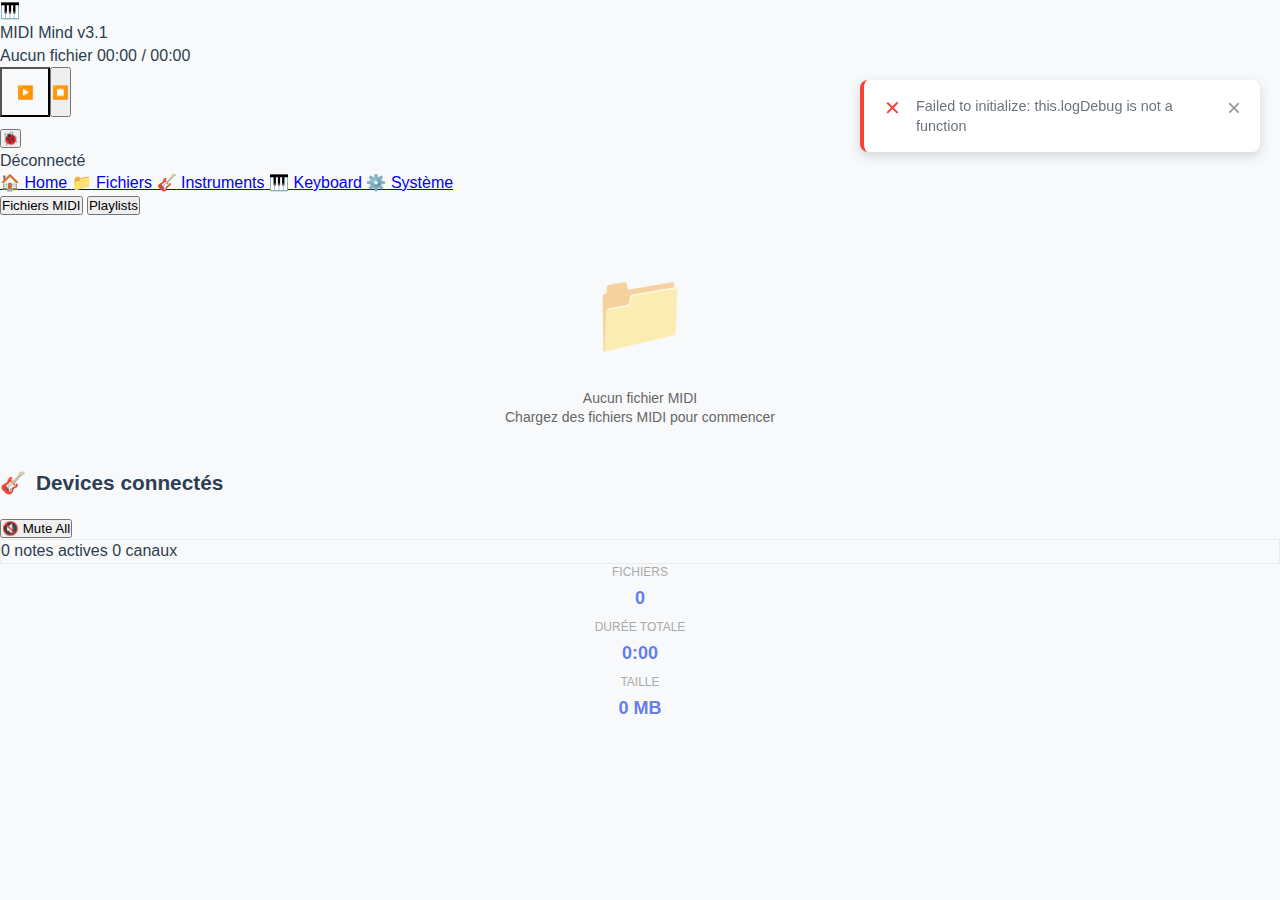
<file: frontend/index.html>
<!-- ============================================================================
Fichier: frontend/index.html
Version: v3.8.0 - INTERFACE REFACTORISÉE COHÉRENTE
Date: 2025-10-29
============================================================================ 
NOUVELLES FONCTIONNALITÉS v3.8.0:
✅ Menu principal simplifié avec logo et barre de lecture
✅ Coccinelle debug en haut à droite
✅ Navigation: Home + Fichiers + Instruments + Keyboard + Système
✅ Page Home: sélection + visualizer + barre instruments + mute global
✅ Page Fichiers: liste + édition + routes + playlists
✅ Page Instruments: connexion + paramètres délais
✅ Interface cohérente et minimaliste
============================================================================ -->
<!DOCTYPE html>
<html lang="fr">
<head>
    <meta charset="UTF-8">
    <meta name="viewport" content="width=device-width, initial-scale=1.0">
    <title>MIDI Mind - Système d'Orchestration MIDI v3.1</title>
    
    <!-- ========================================================================
         STYLES CSS
         ======================================================================== -->
    <link rel="stylesheet" href="styles/main.css">
    <link rel="stylesheet" href="styles/components.css">
    <link rel="stylesheet" href="styles/pages.css">
    <link rel="stylesheet" href="styles/home.css">
    <link rel="stylesheet" href="styles/instruments.css">
    <link rel="stylesheet" href="styles/keyboard.css">
    <link rel="stylesheet" href="styles/midi.css">
    <link rel="stylesheet" href="styles/editor.css">
    <link rel="stylesheet" href="styles/routing.css">
    <link rel="stylesheet" href="styles/visualizer.css">
    <link rel="stylesheet" href="styles/themes.css">
</head>
<body>
    <!-- ========================================================================
         MAIN APP CONTAINER
         ======================================================================== -->
    <div id="app" style="display: none;">
        
        <!-- ========================================================================
             HEADER - Menu principal avec logo et contrôles
             ======================================================================== -->
        <header class="app-header">
            <div class="header-content">
                <!-- Logo -->
                <div class="header-logo">
                    <div class="logo-icon">🎹</div>
                    <div class="logo-text">
                        <span class="logo-title">MIDI Mind</span>
                        <span class="logo-version">v3.1</span>
                    </div>
                </div>
                
                <!-- Barre de lecture globale -->
                <div class="global-playback-bar">
                    <div class="playback-info">
                        <span class="current-file-name" id="globalFileName">Aucun fichier</span>
                        <span class="current-time" id="globalTime">00:00</span>
                        <span class="separator">/</span>
                        <span class="total-time" id="globalDuration">00:00</span>
                    </div>
                    
                    <div class="playback-controls">
                        <!-- Boutons playlist (masqués si pas de playlist) -->
                        <button class="control-btn btn-prev" id="globalPrev" title="Précédent" style="display: none;">
                            ⏮️
                        </button>
                        
                        <!-- Boutons de lecture -->
                        <button class="control-btn btn-play" id="globalPlay" title="Lecture">
                            ▶️
                        </button>
                        <button class="control-btn btn-pause" id="globalPause" title="Pause" style="display: none;">
                            ⏸️
                        </button>
                        <button class="control-btn btn-stop" id="globalStop" title="Stop">
                            ⏹️
                        </button>
                        
                        <!-- Boutons playlist -->
                        <button class="control-btn btn-next" id="globalNext" title="Suivant" style="display: none;">
                            ⏭️
                        </button>
                    </div>
                    
                    <!-- Barre de progression -->
                    <div class="playback-progress">
                        <div class="progress-bar">
                            <div class="progress-fill" id="globalProgress"></div>
                        </div>
                    </div>
                </div>
                
                <!-- Bouton debug (coccinelle) -->
                <div class="header-debug">
                    <button class="btn-debug" id="btnToggleDebug" title="Afficher/Masquer les logs">
                        🐞
                    </button>
                    <div class="connection-status" id="connectionStatus">
                        <span class="status-dot"></span>
                        <span class="status-text">Déconnecté</span>
                    </div>
                </div>
            </div>
            
            <!-- Navigation principale -->
            <nav class="main-nav">
                <a href="#home" class="nav-item active" data-page="home">
                    <span class="nav-icon">🏠</span>
                    <span class="nav-label">Home</span>
                </a>
                <a href="#files" class="nav-item" data-page="files">
                    <span class="nav-icon">📁</span>
                    <span class="nav-label">Fichiers</span>
                </a>
                <a href="#instruments" class="nav-item" data-page="instruments">
                    <span class="nav-icon">🎸</span>
                    <span class="nav-label">Instruments</span>
                </a>
                <a href="#keyboard" class="nav-item" data-page="keyboard">
                    <span class="nav-icon">🎹</span>
                    <span class="nav-label">Keyboard</span>
                </a>
                <a href="#system" class="nav-item" data-page="system">
                    <span class="nav-icon">⚙️</span>
                    <span class="nav-label">Système</span>
                </a>
            </nav>
        </header>

        <!-- ========================================================================
             CONSOLE DE DEBUG (cachée par défaut)
             ======================================================================== -->
        <div class="debug-console" id="debugConsole" style="display: none;">
            <div class="debug-header">
                <span class="debug-title">🐞 Console de Debug</span>
                <button class="btn-close-debug" id="btnCloseDebug">×</button>
            </div>
            <div class="debug-content" id="debugContent">
                <!-- Logs affichés ici -->
            </div>
            <div class="debug-controls">
                <button class="btn-clear-logs" id="btnClearLogs">Effacer</button>
                <select class="log-level-select" id="logLevelSelect">
                    <option value="all">Tous</option>
                    <option value="error">Erreurs</option>
                    <option value="warn">Avertissements</option>
                    <option value="info" selected>Info</option>
                    <option value="debug">Debug</option>
                </select>
            </div>
        </div>

        <!-- ========================================================================
             MAIN CONTENT - Pages
             ======================================================================== -->
        <main class="app-main">
            
            <!-- ================================================================
                 PAGE HOME - Sélection + Visualizer + Routing
                 ================================================================ -->
            <div id="home" class="page active">
                <div class="home-layout">
                    
                    <!-- Sélection fichiers/playlists -->
                    <div class="home-selector">
                        <div class="selector-tabs">
                            <button class="selector-tab active" data-mode="files">Fichiers</button>
                            <button class="selector-tab" data-mode="playlists">Playlists</button>
                        </div>
                        
                        <div class="selector-content">
                            <!-- Liste des fichiers -->
                            <div class="files-list" id="filesList">
                                <!-- Généré par HomeView -->
                            </div>
                            
                            <!-- Liste des playlists -->
                            <div class="playlists-list" id="playlistsList" style="display: none;">
                                <!-- Généré par HomeView -->
                            </div>
                        </div>
                    </div>
                    
                    <!-- Visualizer avec barre instruments -->
                    <div class="home-visualizer">
                        <!-- Barre instruments avec routing -->
                        <div class="instruments-bar">
                            <div class="instruments-title">
                                <span class="icon">🎸</span>
                                <span class="label">Instruments actifs</span>
                            </div>
                            <div class="instruments-list" id="activeInstruments">
                                <!-- Généré dynamiquement -->
                            </div>
                            <div class="instruments-actions">
                                <button class="btn-mute-all" id="btnMuteAll" title="Mute/Unmute tous les canaux">
                                    <span class="mute-icon">🔇</span>
                                    <span class="mute-label">Mute All</span>
                                </button>
                            </div>
                        </div>
                        
                        <!-- Canvas visualizer -->
                        <div class="visualizer-container">
                            <canvas id="visualizerCanvas" class="visualizer-canvas"></canvas>
                            <div class="visualizer-info" id="visualizerInfo">
                                <span class="note-count">0 notes</span>
                                <span class="active-channels">0 canaux actifs</span>
                            </div>
                        </div>
                    </div>
                </div>
            </div>
            
            <!-- ================================================================
                 PAGE FICHIERS - Liste + Edition + Routes + Playlists
                 ================================================================ -->
            <div id="files" class="page">
                <div class="page-header">
                    <h1>📁 Gestion des Fichiers</h1>
                </div>
                
                <div class="files-layout">
                    <!-- Liste des fichiers MIDI JSON -->
                    <div class="files-section">
                        <div class="section-header">
                            <h2>Fichiers MIDI JSON</h2>
                            <button class="btn-action" id="btnRefreshFiles">
                                🔄 Actualiser
                            </button>
                        </div>
                        
                        <div class="files-grid" id="filesGrid">
                            <!-- Généré par FileView -->
                        </div>
                    </div>
                    
                    <!-- Gestion des playlists -->
                    <div class="playlists-section">
                        <div class="section-header">
                            <h2>Playlists</h2>
                            <button class="btn-action btn-create" id="btnCreatePlaylist">
                                ➕ Nouvelle Playlist
                            </button>
                        </div>
                        
                        <div class="playlists-grid" id="playlistsGrid">
                            <!-- Généré par PlaylistView -->
                        </div>
                    </div>
                </div>
            </div>
            
            <!-- ================================================================
                 PAGE INSTRUMENTS - Connexion + Paramètres
                 ================================================================ -->
            <div id="instruments" class="page">
                <div class="page-header">
                    <h1>🎸 Gestion des Instruments</h1>
                </div>
                
                <div class="instruments-layout">
                    <!-- Recherche et connexion -->
                    <div class="instruments-discover">
                        <div class="section-header">
                            <h2>Rechercher et connecter</h2>
                            <div class="discover-controls">
                                <button class="btn-scan" id="btnScanUSB">
                                    🔌 Scan USB
                                </button>
                                <button class="btn-scan" id="btnScanBluetooth">
                                    📡 Scan Bluetooth
                                </button>
                                <button class="btn-scan" id="btnScanNetwork">
                                    🌐 Scan Réseau
                                </button>
                            </div>
                        </div>
                        
                        <div class="devices-found" id="devicesFound">
                            <!-- Généré par InstrumentView -->
                        </div>
                    </div>
                    
                    <!-- Instruments connectés -->
                    <div class="instruments-connected">
                        <div class="section-header">
                            <h2>Instruments connectés</h2>
                        </div>
                        
                        <div class="devices-list" id="connectedDevices">
                            <!-- Généré par InstrumentView -->
                        </div>
                    </div>
                </div>
            </div>
            
            <!-- ================================================================
                 PAGE KEYBOARD
                 ================================================================ -->
            <div id="keyboard" class="page">
                <div class="keyboard-container" id="keyboardContainer">
                    <!-- Généré par KeyboardView -->
                </div>
            </div>
            
            <!-- ================================================================
                 PAGE SYSTÈME - Réglages
                 ================================================================ -->
            <div id="system" class="page">
                <div class="page-header">
                    <h1>⚙️ Réglages Système</h1>
                </div>
                
                <div class="system-layout">
                    <!-- Paramètres généraux -->
                    <div class="system-section">
                        <h2>Paramètres généraux</h2>
                        <div class="settings-grid" id="generalSettings">
                            <!-- Généré par SystemView -->
                        </div>
                    </div>
                    
                    <!-- Paramètres MIDI -->
                    <div class="system-section">
                        <h2>Configuration MIDI</h2>
                        <div class="settings-grid" id="midiSettings">
                            <!-- Généré par SystemView -->
                        </div>
                    </div>
                    
                    <!-- Performance -->
                    <div class="system-section">
                        <h2>Performance</h2>
                        <div class="settings-grid" id="performanceSettings">
                            <!-- Généré par SystemView -->
                        </div>
                    </div>
                    
                    <!-- Actions système -->
                    <div class="system-section">
                        <h2>Actions système</h2>
                        <div class="system-actions">
                            <button class="btn-action btn-danger" id="btnRestartServices">
                                🔄 Redémarrer services
                            </button>
                            <button class="btn-action btn-warning" id="btnClearCache">
                                🗑️ Vider le cache
                            </button>
                            <button class="btn-action" id="btnExportSettings">
                                💾 Exporter config
                            </button>
                        </div>
                    </div>
                </div>
            </div>
            
            <!-- ================================================================
                 PAGE EDITOR (Modal plein écran)
                 ================================================================ -->
            <div id="editor" class="page page-fullscreen" style="display: none;">
                <div class="editor-container" id="editorContainer">
                    <!-- Généré par EditorView -->
                </div>
            </div>
            
            <!-- ================================================================
                 PAGE ROUTING (Modal)
                 ================================================================ -->
            <div id="routing" class="page page-modal" style="display: none;">
                <div class="routing-container" id="routingContainer">
                    <!-- Généré par RoutingView -->
                </div>
            </div>
            
        </main>

        <!-- ========================================================================
             MODALS & OVERLAYS
             ======================================================================== -->
        <div id="modal-overlay" class="modal-overlay" style="display: none;">
            <div class="modal-content" id="modalContent">
                <!-- Contenu modal dynamique -->
            </div>
        </div>

    </div>

    <!-- ========================================================================
         LOADING INDICATOR
         ======================================================================== -->
    <div id="loading-indicator" class="loading-indicator">
        <div class="spinner"></div>
        <p>Chargement de MIDI Mind...</p>
    </div>

    <!-- ========================================================================
         SCRIPTS - ORDRE CRITIQUE
         ======================================================================== -->
    
    <!-- Configuration -->
    <script src="js/config/AppConfig.js"></script>
    <script src="js/config/PerformanceConfig.js"></script>

    <!-- Utilitaires de base -->
    <script src="js/utils/Logger.js"></script>
    <script src="js/utils/DebugConsole.js"></script>
    <script src="js/utils/Constants.js"></script>
    <script src="js/utils/MidiConstants.js"></script>
    <script src="js/utils/Formatter.js"></script>
    <script src="js/utils/Validator.js"></script>
    <script src="js/utils/MidiUtils.js"></script>
    <script src="js/utils/Notifications.js"></script>
    <script src="js/utils/MidiParser.js"></script>
    <script src="js/utils/KeyboardShortcuts.js"></script>
    <script src="js/utils/ApiClient.js"></script>

    <!-- Event Bus (critique) -->
    <script src="js/core/EventBus.js"></script>

    <!-- Services -->
    <script src="js/services/StorageService.js"></script>
    <script src="js/services/FileService.js"></script>
    <script src="js/services/MidiService.js"></script>
    <script src="js/services/BackendService.js"></script>

    <!-- Classes de base -->
    <script src="js/core/BaseModel.js"></script>
    <script src="js/core/BaseView.js"></script>
    <script src="js/core/BaseController.js"></script>

    <!-- Modèles -->
    <script src="js/models/StateModel.js"></script>
    <script src="js/models/FileModel.js"></script>
    <script src="js/models/InstrumentModel.js"></script>
    <script src="js/models/EditorModel.js"></script>
    <script src="js/models/RoutingModel.js"></script>
    <script src="js/models/SystemModel.js"></script>
    <script src="js/models/PlaybackModel.js"></script>
    <script src="js/models/PlaylistModel.js"></script>

    <!-- Vues -->
    <script src="js/views/HomeView.js"></script>
    <script src="js/views/FileView.js"></script>
    <script src="js/views/InstrumentView.js"></script>
    <script src="js/views/KeyboardView.js"></script>
    <script src="js/views/SystemView.js"></script>
    <script src="js/views/EditorView.js"></script>
    <script src="js/views/RoutingView.js"></script>
    <script src="js/views/PlaylistView.js"></script>
    <script src="js/views/VisualizerView.js"></script>

    <!-- Contrôleurs -->
    <script src="js/controllers/NavigationController.js"></script>
    <script src="js/controllers/HomeController.js"></script>
    <script src="js/controllers/FileController.js"></script>
    <script src="js/controllers/InstrumentController.js"></script>
    <script src="js/controllers/KeyboardController.js"></script>
    <script src="js/controllers/SystemController.js"></script>
    <script src="js/controllers/EditorController.js"></script>
    <script src="js/controllers/RoutingController.js"></script>
    <script src="js/controllers/PlaybackController.js"></script>
    <script src="js/controllers/GlobalPlaybackController.js"></script>
    <script src="js/controllers/PlaylistController.js"></script>
    <script src="js/controllers/VisualizerController.js"></script>

    <!-- Application -->
    <script src="js/core/Application.js"></script>
    <script src="js/core/Router.js"></script>

    <!-- Initialisation -->
    <script src="js/main.js"></script>

</body>
</html>
</file>
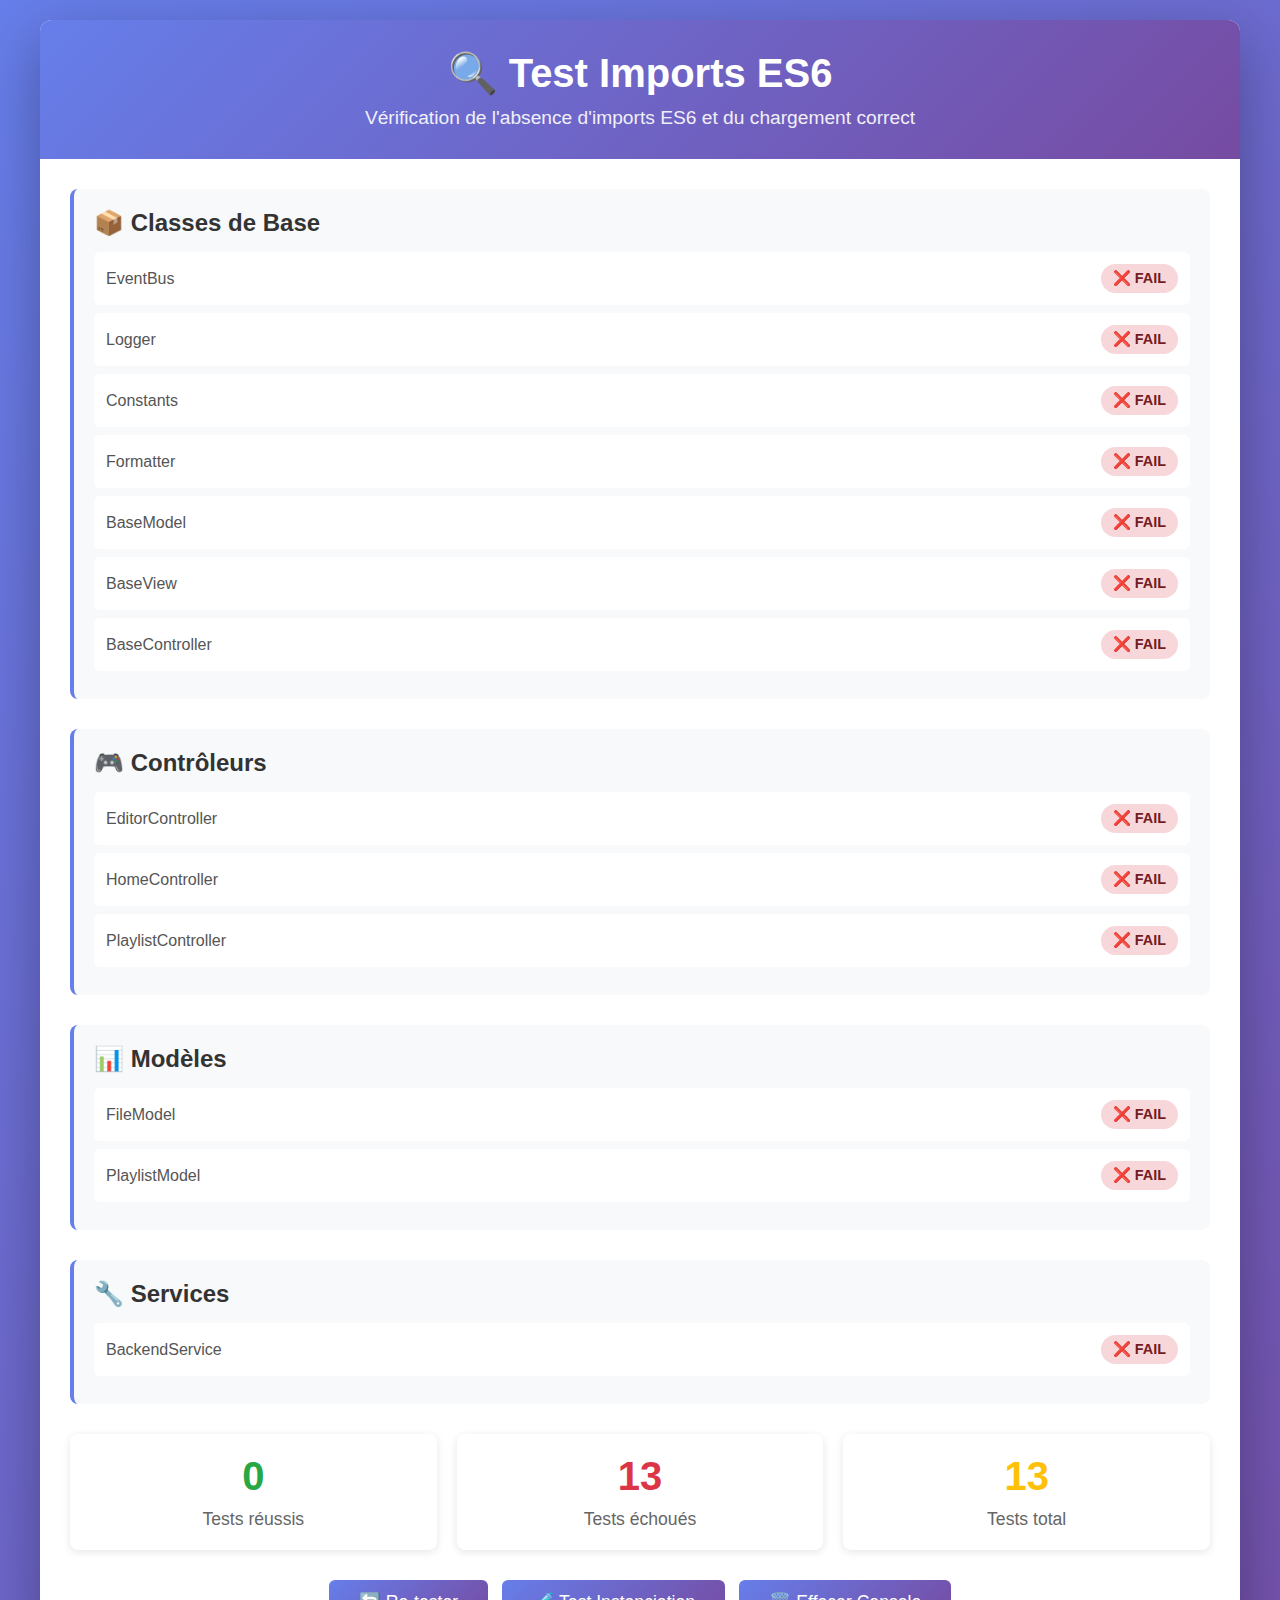
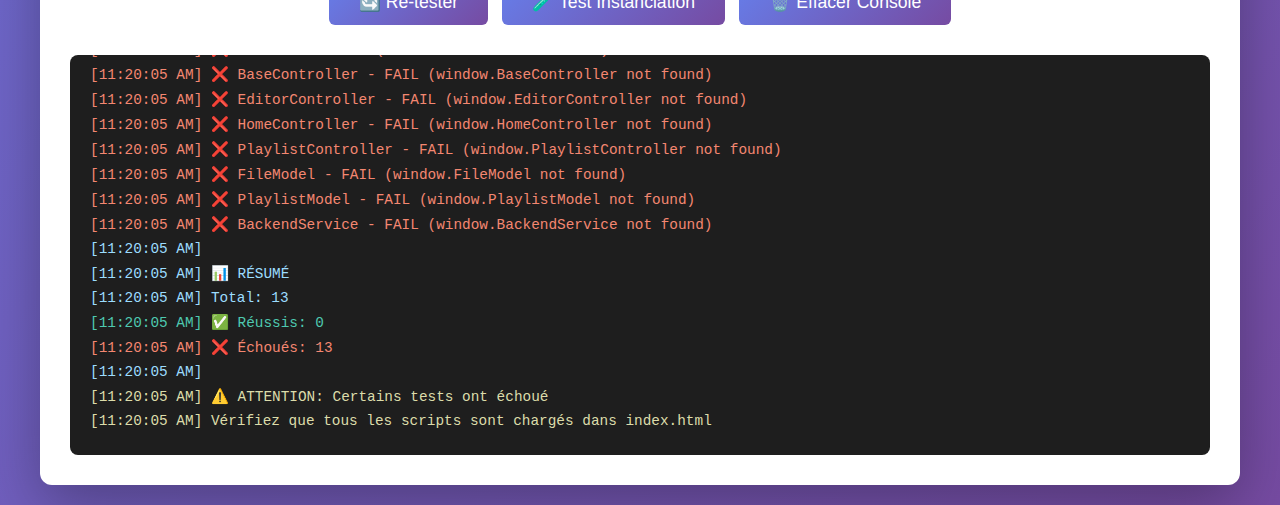
<file: tests/test_no_imports.html>
<!DOCTYPE html>
<html lang="fr">
<head>
    <meta charset="UTF-8">
    <meta name="viewport" content="width=device-width, initial-scale=1.0">
    <title>Test - Imports ES6 Correction</title>
    <style>
        * {
            margin: 0;
            padding: 0;
            box-sizing: border-box;
        }
        
        body {
            font-family: 'Segoe UI', Tahoma, Geneva, Verdana, sans-serif;
            background: linear-gradient(135deg, #667eea 0%, #764ba2 100%);
            min-height: 100vh;
            padding: 20px;
        }
        
        .container {
            max-width: 1200px;
            margin: 0 auto;
            background: white;
            border-radius: 12px;
            box-shadow: 0 20px 60px rgba(0, 0, 0, 0.3);
            overflow: hidden;
        }
        
        header {
            background: linear-gradient(135deg, #667eea 0%, #764ba2 100%);
            color: white;
            padding: 30px;
            text-align: center;
        }
        
        header h1 {
            font-size: 2.5em;
            margin-bottom: 10px;
        }
        
        header p {
            font-size: 1.2em;
            opacity: 0.9;
        }
        
        .content {
            padding: 30px;
        }
        
        .test-section {
            margin-bottom: 30px;
            padding: 20px;
            background: #f8f9fa;
            border-radius: 8px;
            border-left: 4px solid #667eea;
        }
        
        .test-section h2 {
            color: #333;
            margin-bottom: 15px;
            display: flex;
            align-items: center;
            gap: 10px;
        }
        
        .test-item {
            padding: 12px;
            margin: 8px 0;
            background: white;
            border-radius: 6px;
            display: flex;
            align-items: center;
            justify-content: space-between;
            transition: all 0.3s;
        }
        
        .test-item:hover {
            transform: translateX(5px);
            box-shadow: 0 2px 8px rgba(0, 0, 0, 0.1);
        }
        
        .test-name {
            font-weight: 500;
            color: #555;
        }
        
        .test-status {
            padding: 6px 12px;
            border-radius: 20px;
            font-size: 0.9em;
            font-weight: 600;
        }
        
        .status-success {
            background: #d4edda;
            color: #155724;
        }
        
        .status-error {
            background: #f8d7da;
            color: #721c24;
        }
        
        .status-pending {
            background: #fff3cd;
            color: #856404;
        }
        
        .summary {
            display: grid;
            grid-template-columns: repeat(auto-fit, minmax(200px, 1fr));
            gap: 20px;
            margin-top: 30px;
        }
        
        .summary-card {
            padding: 20px;
            background: white;
            border-radius: 8px;
            box-shadow: 0 2px 8px rgba(0, 0, 0, 0.1);
            text-align: center;
        }
        
        .summary-card h3 {
            font-size: 2.5em;
            margin-bottom: 10px;
        }
        
        .summary-card p {
            color: #666;
            font-size: 1.1em;
        }
        
        .success-card h3 { color: #28a745; }
        .error-card h3 { color: #dc3545; }
        .pending-card h3 { color: #ffc107; }
        
        button {
            background: linear-gradient(135deg, #667eea 0%, #764ba2 100%);
            color: white;
            border: none;
            padding: 12px 30px;
            border-radius: 6px;
            font-size: 1.1em;
            cursor: pointer;
            transition: transform 0.2s;
            margin: 10px 5px;
        }
        
        button:hover {
            transform: translateY(-2px);
            box-shadow: 0 4px 12px rgba(0, 0, 0, 0.2);
        }
        
        button:active {
            transform: translateY(0);
        }
        
        .console-output {
            background: #1e1e1e;
            color: #d4d4d4;
            padding: 20px;
            border-radius: 8px;
            font-family: 'Courier New', monospace;
            font-size: 0.9em;
            max-height: 400px;
            overflow-y: auto;
            margin-top: 20px;
        }
        
        .console-line {
            margin: 4px 0;
            padding: 2px 0;
        }
        
        .console-success { color: #4ec9b0; }
        .console-error { color: #f48771; }
        .console-warn { color: #dcdcaa; }
        .console-info { color: #9cdcfe; }
    </style>
</head>
<body>
    <div class="container">
        <header>
            <h1>🔍 Test Imports ES6</h1>
            <p>Vérification de l'absence d'imports ES6 et du chargement correct</p>
        </header>
        
        <div class="content">
            <div class="test-section">
                <h2>📦 Classes de Base</h2>
                <div id="base-classes"></div>
            </div>
            
            <div class="test-section">
                <h2>🎮 Contrôleurs</h2>
                <div id="controllers"></div>
            </div>
            
            <div class="test-section">
                <h2>📊 Modèles</h2>
                <div id="models"></div>
            </div>
            
            <div class="test-section">
                <h2>🔧 Services</h2>
                <div id="services"></div>
            </div>
            
            <div class="summary" id="summary"></div>
            
            <div style="text-align: center; margin-top: 20px;">
                <button onclick="runTests()">🔄 Re-tester</button>
                <button onclick="testInstantiation()">🧪 Test Instanciation</button>
                <button onclick="clearConsole()">🗑️ Effacer Console</button>
            </div>
            
            <div class="console-output" id="console"></div>
        </div>
    </div>
    
    <script>
        // ====================================================================
        // CONFIGURATION DES TESTS
        // ====================================================================
        
        const TESTS = {
            baseClasses: [
                { name: 'EventBus', global: 'EventBus' },
                { name: 'Logger', global: 'Logger' },
                { name: 'Constants', global: 'Constants' },
                { name: 'Formatter', global: 'Formatter' },
                { name: 'BaseModel', global: 'BaseModel' },
                { name: 'BaseView', global: 'BaseView' },
                { name: 'BaseController', global: 'BaseController' }
            ],
            controllers: [
                { name: 'EditorController', global: 'EditorController' },
                { name: 'HomeController', global: 'HomeController' },
                { name: 'PlaylistController', global: 'PlaylistController' }
            ],
            models: [
                { name: 'FileModel', global: 'FileModel' },
                { name: 'PlaylistModel', global: 'PlaylistModel' }
            ],
            services: [
                { name: 'BackendService', global: 'BackendService' }
            ]
        };
        
        // ====================================================================
        // FONCTIONS UTILITAIRES
        // ====================================================================
        
        function log(message, type = 'info') {
            const console = document.getElementById('console');
            const line = document.createElement('div');
            line.className = `console-line console-${type}`;
            line.textContent = `[${new Date().toLocaleTimeString()}] ${message}`;
            console.appendChild(line);
            console.scrollTop = console.scrollHeight;
        }
        
        function clearConsole() {
            document.getElementById('console').innerHTML = '';
            log('Console cleared', 'info');
        }
        
        function checkGlobal(globalName) {
            return typeof window[globalName] !== 'undefined';
        }
        
        function renderTestItem(name, passed) {
            const status = passed ? 'success' : 'error';
            const icon = passed ? '✅' : '❌';
            
            return `
                <div class="test-item">
                    <span class="test-name">${name}</span>
                    <span class="test-status status-${status}">${icon} ${passed ? 'OK' : 'FAIL'}</span>
                </div>
            `;
        }
        
        // ====================================================================
        // EXÉCUTION DES TESTS
        // ====================================================================
        
        function runTests() {
            log('🔍 Starting tests...', 'info');
            
            let totalTests = 0;
            let passedTests = 0;
            let failedTests = 0;
            
            // Tester chaque catégorie
            Object.entries(TESTS).forEach(([category, tests]) => {
                const containerId = category === 'baseClasses' ? 'base-classes' : category;
                const container = document.getElementById(containerId);
                container.innerHTML = '';
                
                tests.forEach(test => {
                    totalTests++;
                    const passed = checkGlobal(test.global);
                    
                    if (passed) {
                        passedTests++;
                        log(`✅ ${test.name} - OK`, 'success');
                    } else {
                        failedTests++;
                        log(`❌ ${test.name} - FAIL (window.${test.global} not found)`, 'error');
                    }
                    
                    container.innerHTML += renderTestItem(test.name, passed);
                });
            });
            
            // Afficher le résumé
            const summary = document.getElementById('summary');
            summary.innerHTML = `
                <div class="summary-card success-card">
                    <h3>${passedTests}</h3>
                    <p>Tests réussis</p>
                </div>
                <div class="summary-card error-card">
                    <h3>${failedTests}</h3>
                    <p>Tests échoués</p>
                </div>
                <div class="summary-card pending-card">
                    <h3>${totalTests}</h3>
                    <p>Tests total</p>
                </div>
            `;
            
            // Log résumé
            log('', 'info');
            log('📊 RÉSUMÉ', 'info');
            log(`Total: ${totalTests}`, 'info');
            log(`✅ Réussis: ${passedTests}`, 'success');
            log(`❌ Échoués: ${failedTests}`, 'error');
            
            if (failedTests === 0) {
                log('', 'info');
                log('🎉 SUCCÈS: Tous les tests sont passés!', 'success');
            } else {
                log('', 'info');
                log('⚠️ ATTENTION: Certains tests ont échoué', 'warn');
                log('Vérifiez que tous les scripts sont chargés dans index.html', 'warn');
            }
        }
        
        // ====================================================================
        // TEST D'INSTANCIATION
        // ====================================================================
        
        function testInstantiation() {
            log('', 'info');
            log('🧪 Testing instantiation...', 'info');
            
            try {
                // Test EventBus
                if (window.EventBus) {
                    const eventBus = new window.EventBus();
                    log('✅ EventBus instantiated', 'success');
                    
                    // Test emit/on
                    let received = false;
                    eventBus.on('test', () => { received = true; });
                    eventBus.emit('test');
                    
                    if (received) {
                        log('✅ EventBus emit/on working', 'success');
                    } else {
                        log('❌ EventBus emit/on failed', 'error');
                    }
                }
                
                // Test BaseController
                if (window.BaseController) {
                    const controller = new window.BaseController(window.EventBus);
                    log('✅ BaseController instantiated', 'success');
                    
                    if (controller.eventBus) {
                        log('✅ BaseController.eventBus available', 'success');
                    }
                }
                
                // Test BaseView
                if (window.BaseView) {
                    const div = document.createElement('div');
                    div.id = 'test-view';
                    document.body.appendChild(div);
                    
                    const view = new window.BaseView('test-view', window.EventBus);
                    log('✅ BaseView instantiated', 'success');
                    
                    document.body.removeChild(div);
                }
                
                // Test BaseModel
                if (window.BaseModel) {
                    const model = new window.BaseModel({ test: 'value' });
                    log('✅ BaseModel instantiated', 'success');
                    
                    const value = model.get('test');
                    if (value === 'value') {
                        log('✅ BaseModel get/set working', 'success');
                    }
                }
                
                log('', 'info');
                log('✅ Instantiation tests completed', 'success');
                
            } catch (error) {
                log(`❌ Instantiation error: ${error.message}`, 'error');
                console.error(error);
            }
        }
        
        // ====================================================================
        // EXÉCUTION AU CHARGEMENT
        // ====================================================================
        
        window.addEventListener('load', () => {
            log('🚀 Page loaded', 'info');
            log('', 'info');
            runTests();
        });
    </script>
</body>
</html>
</file>
<file: frontend/styles/main.css>
/* ======================================================================================
   FEUILLE DE STYLE CSS PRINCIPALE - MIDI ORCHESTRION
   ======================================================================================
   Point d'entrée CSS avec imports et styles de base
   ====================================================================================== */

/* ===== IMPORTS DES MODULES CSS ===== */
@import url('components.css');
@import url('midi.css');
@import url('pages.css');
@import url('themes.css');

/* ===== RESET CSS DE BASE ===== */
* {
    margin: 0;
    padding: 0;
    box-sizing: border-box;
}

/* ===== STYLES DE BASE POUR LE BODY ===== */
body {
    font-family: 'Segoe UI', Tahoma, Geneva, Verdana, sans-serif;
    background: #f8f9fa;
    color: #2c3e50;
    min-height: 100vh;
    line-height: 1.4;
}

/* ===== HEADER PRINCIPAL - DESIGN MODERNE AVEC GRADIENT ===== */
.header {
    background: linear-gradient(135deg, #667eea 0%, #764ba2 100%);
    color: white;
    padding: 8px 16px;
    display: flex;
    align-items: center;
    justify-content: space-between;
    box-shadow: 0 2px 20px rgba(0,0,0,0.15);
    position: fixed;
    top: 0;
    left: 0;
    right: 0;
    z-index: 1000;
    height: 65px;
}

/* Section logo avec effet hover */
.logo-section {
    display: flex;
    align-items: center;
    cursor: pointer;
    padding: 6px 12px;
    border-radius: 8px;
    transition: all 0.3s ease;
    background: rgba(255,255,255,0.1);
}

.logo-section:hover {
    background: rgba(255,255,255,0.2);
    transform: translateY(-1px);
}

/* Icône robot animée */
.robot-icon {
    font-size: 1.8rem;
    margin-right: 8px;
    animation: pulse 2s infinite;
}

/* Animation de pulsation pour le robot */
@keyframes pulse {
    0%, 100% { transform: scale(1); }
    50% { transform: scale(1.05); }
}

.project-name {
    font-size: 1.4rem;
    font-weight: 700;
    letter-spacing: -0.5px;
}

/* ===== SECTION CONTRÔLES DE LECTURE - CENTRE DU HEADER ===== */
.playback-section {
    display: flex;
    align-items: center;
    gap: 16px;
    flex: 1;
    justify-content: center;
    max-width: 500px;
}

.file-info {
    display: flex;
    flex-direction: column;
    align-items: center;
    min-width: 200px;
}

.current-file {
    font-size: 0.7rem;
    opacity: 0.8;
    text-transform: uppercase;
    letter-spacing: 0.5px;
}

.file-name {
    font-size: 0.9rem;
    font-weight: 600;
    margin: 2px 0;
    text-align: center;
    white-space: nowrap;
    overflow: hidden;
    text-overflow: ellipsis;
    max-width: 200px;
}

/* Barre de progression */
.progress-bar {
    width: 180px;
    height: 4px;
    background: rgba(255,255,255,0.3);
    border-radius: 2px;
    overflow: hidden;
    margin-top: 4px;
}

.progress-fill {
    height: 100%;
    background: linear-gradient(90deg, #00ff41, #00cc33);
    border-radius: 2px;
    transition: width 0.3s ease;
    width: 0%;
}

/* Contrôles de transport */
.transport-controls {
    display: flex;
    gap: 8px;
    align-items: center;
}

.play-pause-btn {
    width: 40px;
    height: 40px;
    border: none;
    border-radius: 50%;
    background: rgba(255,255,255,0.2);
    color: white;
    cursor: pointer;
    font-size: 1.1rem;
    transition: all 0.3s ease;
    border: 2px solid rgba(255,255,255,0.3);
    display: flex;
    align-items: center;
    justify-content: center;
}

.play-pause-btn:hover:not(:disabled) {
    background: rgba(255,255,255,0.3);
    transform: scale(1.05);
    box-shadow: 0 2px 10px rgba(0,0,0,0.2);
}

.play-pause-btn:disabled {
    background: rgba(255,255,255,0.3);
    cursor: not-allowed;
    box-shadow: none;
}

.stop-btn {
    width: 32px;
    height: 32px;
    border-radius: 6px;
    background: #e74c3c;
    font-size: 0.9rem;
}

.stop-btn:hover:not(:disabled) {
    background: #c0392b;
    transform: scale(1.05);
}

.stop-btn:disabled {
    background: rgba(255,255,255,0.3);
    cursor: not-allowed;
}

/* ===== NAVIGATION PRINCIPALE ===== */
.nav-section {
    background: white;
    border-bottom: 1px solid #e9ecef;
    padding: 0;
    margin-top: 65px;
    box-shadow: 0 1px 3px rgba(0,0,0,0.1);
}

.nav-links {
    display: flex;
    justify-content: center;
    max-width: 1200px;
    margin: 0 auto;
}

.nav-link {
    padding: 14px 28px;
    text-decoration: none;
    color: #6c757d;
    border-bottom: 3px solid transparent;
    cursor: pointer;
    transition: all 0.3s ease;
    font-weight: 500;
    font-size: 0.9rem;
}

.nav-link:hover {
    color: #495057;
    background: linear-gradient(135deg, rgba(102,126,234,0.1), rgba(118,75,162,0.1));
}

.nav-link.active {
    color: #667eea;
    border-bottom-color: #667eea;
    background: linear-gradient(135deg, rgba(102,126,234,0.15), rgba(118,75,162,0.15));
}

/* ===== CONTENU PRINCIPAL - SYSTÈME DE PAGES ===== */
.main-content {
    padding: 20px;
    max-width: 1400px;
    margin: 0 auto;
    min-height: calc(100vh - 120px);
}

.page {
    display: none;
    animation: fadeIn 0.3s ease;
}

.page.active {
    display: block;
}

/* Animation d'apparition des pages */
@keyframes fadeIn {
    from { opacity: 0; transform: translateY(10px); }
    to { opacity: 1; transform: translateY(0); }
}

/* ===== BOUTONS D'ACTION DU HEADER ===== */
.header-controls {
    display: flex;
    gap: 8px;
    align-items: center;
}

.header-btn {
    width: 38px;
    height: 38px;
    border: none;
    border-radius: 8px;
    background: rgba(255,255,255,0.15);
    border: 1px solid rgba(255,255,255,0.2);
    color: white;
    cursor: pointer;
    font-size: 1.1rem;
    transition: all 0.3s ease;
    display: flex;
    align-items: center;
    justify-content: center;
}

.header-btn:hover {
    background: rgba(255,255,255,0.25);
    transform: translateY(-1px);
}

.debug-btn.active {
    background: #ff6b6b;
    box-shadow: 0 2px 10px rgba(255,107,107,0.3);
}
</file>
<file: frontend/styles/components.css>
/* ======================================================================================
   COMPOSANTS UI - MIDI ORCHESTRION
   ======================================================================================
   Boutons, modales, forms, cartes, notifications, debug console
   ====================================================================================== */

/* ===== COMPOSANTS CARTES - DESIGN MODERNE ===== */
.card {
    background: white;
    border-radius: 16px;
    padding: 24px;
    box-shadow: 0 4px 20px rgba(0,0,0,0.08);
    border: 1px solid #e9ecef;
    transition: all 0.3s ease;
    margin-bottom: 20px;
}

.card:hover {
    transform: translateY(-2px);
    box-shadow: 0 8px 30px rgba(0,0,0,0.12);
}

.card-header {
    display: flex;
    justify-content: space-between;
    align-items: center;
    margin-bottom: 20px;
    padding-bottom: 16px;
    border-bottom: 2px solid #f8f9fa;
}

.card-title {
    font-size: 1.2rem;
    font-weight: 600;
    color: #2c3e50;
}

/* ===== SYSTÈME DE BOUTONS ===== */
.btn {
    padding: 10px 18px;
    border: 1px solid #dee2e6;
    background: white;
    cursor: pointer;
    border-radius: 8px;
    font-size: 0.9rem;
    font-weight: 500;
    transition: all 0.3s ease;
    text-decoration: none;
    display: inline-block;
    text-align: center;
}

.btn:hover {
    background: #f8f9fa;
    transform: translateY(-1px);
}

.btn-primary {
    background: linear-gradient(135deg, #667eea, #764ba2);
    color: white;
    border-color: transparent;
}

.btn-primary:hover {
    background: linear-gradient(135deg, #5a6fd8, #6a4190);
    transform: translateY(-2px);
    box-shadow: 0 4px 15px rgba(102,126,234,0.3);
}

.btn-danger {
    background: #dc3545;
    color: white;
    border-color: #dc3545;
}

.btn-danger:hover {
    background: #c82333;
}

.btn-secondary {
    background: #6c757d;
    color: white;
    border-color: #6c757d;
}

.btn-secondary:hover {
    background: #5a6268;
}

.btn-success {
    background: #28a745;
    color: white;
    border-color: #28a745;
}

.btn-success:hover {
    background: #218838;
}

/* Boutons compacts */
.btn-sm {
    padding: 6px 12px;
    font-size: 0.8rem;
}

/* ===== CHAMPS DE FORMULAIRE ===== */
.form-control {
    width: 100%;
    padding: 10px 12px;
    border: 2px solid #e9ecef;
    border-radius: 8px;
    font-size: 0.9rem;
    transition: all 0.3s ease;
    background: white;
}

.form-control:focus {
    border-color: #667eea;
    outline: none;
    box-shadow: 0 0 0 3px rgba(102,126,234,0.1);
}

.form-group {
    margin-bottom: 1rem;
}

.form-label {
    display: block;
    margin-bottom: 0.5rem;
    font-weight: 500;
    color: #495057;
}

/* ===== SYSTÈME DE NOTIFICATIONS ===== */
.notification {
    position: fixed;
    top: 80px;
    right: 20px;
    background: white;
    padding: 16px 20px;
    border-radius: 12px;
    box-shadow: 0 4px 20px rgba(0,0,0,0.15);
    border-left: 4px solid #667eea;
    max-width: 350px;
    z-index: 1100;
    transform: translateX(400px);
    opacity: 0;
    transition: all 0.3s ease;
}

.notification.show {
    transform: translateX(0);
    opacity: 1;
}

.notification.success {
    border-left-color: #28a745;
}

.notification.error {
    border-left-color: #dc3545;
}

.notification.warning {
    border-left-color: #ffc107;
}

.notification .notification-title {
    font-weight: 600;
    margin-bottom: 4px;
    color: #2c3e50;
}

.notification .notification-message {
    font-size: 0.9rem;
    color: #6c757d;
}

/* ===== MODALES ===== */
.modal {
    display: none;
    position: fixed;
    z-index: 1200;
    left: 0;
    top: 0;
    width: 100%;
    height: 100%;
    overflow: auto;
    background-color: rgba(0,0,0,0.4);
    backdrop-filter: blur(5px);
}

.modal.show {
    display: flex;
    align-items: center;
    justify-content: center;
}

.modal-content {
    background-color: white;
    margin: auto;
    padding: 20px;
    border-radius: 16px;
    width: 90%;
    max-width: 600px;
    box-shadow: 0 10px 40px rgba(0,0,0,0.2);
    animation: modalSlideIn 0.3s ease;
}

@keyframes modalSlideIn {
    from {
        opacity: 0;
        transform: translateY(-50px) scale(0.9);
    }
    to {
        opacity: 1;
        transform: translateY(0) scale(1);
    }
}

.modal-header {
    display: flex;
    justify-content: space-between;
    align-items: center;
    margin-bottom: 20px;
    padding-bottom: 15px;
    border-bottom: 2px solid #f8f9fa;
}

.modal-title {
    font-size: 1.3rem;
    font-weight: 600;
    color: #2c3e50;
}

.close {
    color: #aaa;
    font-size: 28px;
    font-weight: bold;
    cursor: pointer;
    transition: color 0.3s ease;
}

.close:hover {
    color: #000;
}

.modal-body {
    margin-bottom: 20px;
}

.modal-footer {
    display: flex;
    justify-content: flex-end;
    gap: 10px;
}

/* ===== CONSOLE DE DEBUG ===== */
.debug-console {
    position: fixed;
    bottom: 0;
    left: 0;
    right: 0;
    background: #000;
    color: #00ff41;
    max-height: 300px;
    overflow-y: auto;
    z-index: 1000;
    font-family: 'Monaco', 'Menlo', 'Courier New', monospace;
    font-size: 12px;
    display: none;
    border-top: 2px solid #333;
}

.debug-console.active {
    display: block;
}

.debug-console-header {
    background: #111;
    padding: 8px 12px;
    border-bottom: 1px solid #333;
    display: flex;
    justify-content: space-between;
    align-items: center;
    font-size: 11px;
    text-transform: uppercase;
    letter-spacing: 1px;
}

.debug-entries {
    padding: 8px;
    max-height: 250px;
    overflow-y: auto;
}

.debug-entry {
    padding: 4px 8px;
    margin-bottom: 2px;
    border-left: 3px solid transparent;
    word-wrap: break-word;
    line-height: 1.3;
}

.debug-entry.info {
    color: #00ff41;
    border-left-color: #00ff41;
}

.debug-entry.warn {
    color: #ffaa00;
    border-left-color: #ffaa00;
}

.debug-entry.error {
    color: #ff4444;
    border-left-color: #ff4444;
    background: rgba(255, 68, 68, 0.1);
}

.debug-entry.success {
    color: #44ff44;
    border-left-color: #44ff44;
}

.debug-controls {
    background: #111;
    border-top: 1px solid #333;
    display: flex;
    flex-wrap: wrap;
    gap: 6px;
    padding: 6px;
}

.debug-filter {
    font-size: 0.7rem;
    padding: 4px 8px;
    border: 1px solid #555;
    background: #222;
    color: #ccc;
    cursor: pointer;
    border-radius: 4px;
    transition: all 0.3s ease;
}

.debug-filter.active {
    background: #00ff41;
    color: #000;
    border-color: #00ff41;
}

/* ===== BARRE DE PROGRESSION ===== */
.progress {
    width: 100%;
    height: 6px;
    background-color: #e9ecef;
    border-radius: 3px;
    overflow: hidden;
}

.progress-bar {
    height: 100%;
    background: linear-gradient(90deg, #667eea, #764ba2);
    transition: width 0.3s ease;
}

/* ===== ONGLETS ===== */
.tab-nav {
    display: flex;
    border-bottom: 2px solid #e9ecef;
    margin-bottom: 20px;
}

.tab-btn {
    padding: 12px 20px;
    border: none;
    background: transparent;
    cursor: pointer;
    border-bottom: 2px solid transparent;
    transition: all 0.3s ease;
    font-weight: 500;
    color: #6c757d;
}

.tab-btn.active {
    color: #667eea;
    border-bottom-color: #667eea;
    background: linear-gradient(135deg, rgba(102,126,234,0.1), rgba(118,75,162,0.1));
}

.tab-btn:hover:not(.active) {
    background: #f8f9fa;
    color: #495057;
}

.tab-content {
    display: none;
}

.tab-content.active {
    display: block;
    animation: fadeIn 0.3s ease;
}

/* ===== TOOLTIP ===== */
.tooltip {
    position: relative;
    cursor: help;
}

.tooltip::after {
    content: attr(data-tooltip);
    position: absolute;
    bottom: 125%;
    left: 50%;
    transform: translateX(-50%);
    background: #333;
    color: white;
    padding: 8px 12px;
    border-radius: 6px;
    font-size: 0.8rem;
    white-space: nowrap;
    opacity: 0;
    visibility: hidden;
    transition: all 0.3s ease;
    z-index: 1000;
}

.tooltip:hover::after {
    opacity: 1;
    visibility: visible;
}

/* ===== SPINNER DE CHARGEMENT ===== */
.spinner {
    border: 3px solid #f3f3f3;
    border-top: 3px solid #667eea;
    border-radius: 50%;
    width: 24px;
    height: 24px;
    animation: spin 1s linear infinite;
}

@keyframes spin {
    0% { transform: rotate(0deg); }
    100% { transform: rotate(360deg); }
}

/* ===== BADGES ===== */
.badge {
    display: inline-block;
    padding: 4px 8px;
    font-size: 0.75rem;
    font-weight: 600;
    border-radius: 12px;
    text-transform: uppercase;
    letter-spacing: 0.5px;
}

.badge-primary {
    background: #667eea;
    color: white;
}

.badge-success {
    background: #28a745;
    color: white;
}

.badge-danger {
    background: #dc3545;
    color: white;
}

.badge-warning {
    background: #ffc107;
    color: #212529;
}

.badge-info {
    background: #17a2b8;
    color: white;
}

/* ===== CHECKBOXES PERSONNALISÉES ===== */
.custom-checkbox {
    position: relative;
    cursor: pointer;
    user-select: none;
    display: inline-flex;
    align-items: center;
    gap: 8px;
}

.custom-checkbox input[type="checkbox"] {
    position: absolute;
    opacity: 0;
    cursor: pointer;
}

.checkmark {
    height: 20px;
    width: 20px;
    background-color: #eee;
    border-radius: 4px;
    transition: all 0.3s ease;
    border: 2px solid #ddd;
}

.custom-checkbox:hover input ~ .checkmark {
    background-color: #ccc;
}

.custom-checkbox input:checked ~ .checkmark {
    background-color: #667eea;
    border-color: #667eea;
}

.checkmark:after {
    content: "";
    position: absolute;
    display: none;
    left: 6px;
    top: 2px;
    width: 6px;
    height: 10px;
    border: solid white;
    border-width: 0 2px 2px 0;
    transform: rotate(45deg);
}

.custom-checkbox input:checked ~ .checkmark:after {
    display: block;
}

/* ===== STATUT BACKEND ===== */
.backend-status-indicator {
    display: flex;
    align-items: center;
    gap: 8px;
    padding: 6px 12px;
    border-radius: 20px;
    font-size: 0.85rem;
    font-weight: 600;
}

.backend-status-indicator.connected {
    background: #d4edda;
    color: #155724;
}

.backend-status-indicator.disconnected {
    background: #f8d7da;
    color: #721c24;
}

.backend-status-indicator .status-dot {
    width: 8px;
    height: 8px;
    border-radius: 50%;
    animation: pulse 2s infinite;
}

.backend-status-indicator.connected .status-dot {
    background: #28a745;
}

.backend-status-indicator.disconnected .status-dot {
    background: #dc3545;
}

.backend-info-grid {
    display: grid;
    grid-template-columns: repeat(auto-fit, minmax(200px, 1fr));
    gap: 16px;
    margin: 16px 0;
}

.backend-info-grid .info-item {
    background: #f8f9fa;
    padding: 12px;
    border-radius: 8px;
}

.backend-info-grid .info-label {
    font-size: 0.8rem;
    color: #6c757d;
    margin-bottom: 4px;
}

.backend-info-grid .info-value {
    font-size: 1rem;
    font-weight: 600;
    color: #2c3e50;
}

.backend-actions {
    display: flex;
    gap: 12px;
    margin-top: 16px;
}

.backend-disconnected .warning-message,
.backend-connected .success-message {
    padding: 12px;
    border-radius: 8px;
    margin-bottom: 16px;
    font-weight: 600;
}

.backend-disconnected .warning-message {
    background: #fff3cd;
    color: #856404;
}

.backend-connected .success-message {
    background: #d4edda;
    color: #155724;
}

.help-list {
    margin: 12px 0;
    padding-left: 24px;
}

.help-list li {
    margin: 6px 0;
    color: #6c757d;
}

@keyframes pulse {
    0%, 100% { opacity: 1; }
    50% { opacity: 0.5; }
}
</file>
<file: frontend/styles/pages.css>
/* ======================================================================================
   STYLES DES PAGES - MIDI ORCHESTRION
   ======================================================================================
   Styles spécifiques pour chaque page du projet
   ====================================================================================== */

/* ===== PAGE HOME - ACCUEIL ===== */
.home-page {
    text-align: center;
    padding: 40px 20px;
}

.welcome-section {
    margin-bottom: 40px;
}

.welcome-title {
    font-size: 2.5rem;
    font-weight: 700;
    color: #2c3e50;
    margin-bottom: 10px;
    background: linear-gradient(135deg, #667eea, #764ba2);
    -webkit-background-clip: text;
    -webkit-text-fill-color: transparent;
    background-clip: text;
}

.welcome-subtitle {
    font-size: 1.2rem;
    color: #6c757d;
    margin-bottom: 30px;
}

.features-grid {
    display: grid;
    grid-template-columns: repeat(auto-fit, minmax(300px, 1fr));
    gap: 20px;
    margin-top: 40px;
}

.feature-card {
    background: white;
    border-radius: 16px;
    padding: 30px;
    box-shadow: 0 4px 20px rgba(0,0,0,0.08);
    border: 1px solid #e9ecef;
    transition: all 0.3s ease;
}

.feature-card:hover {
    transform: translateY(-5px);
    box-shadow: 0 8px 30px rgba(0,0,0,0.15);
}

.feature-icon {
    font-size: 3rem;
    margin-bottom: 20px;
    display: block;
}

.feature-title {
    font-size: 1.3rem;
    font-weight: 600;
    color: #2c3e50;
    margin-bottom: 15px;
}

.feature-description {
    color: #6c757d;
    line-height: 1.6;
}

.quick-actions {
    display: flex;
    justify-content: center;
    gap: 15px;
    margin-top: 30px;
}

/* ===== PAGE FILES - GESTIONNAIRE DE FICHIERS ===== */
.files-page {
    display: grid;
    grid-template-columns: 1fr 350px;
    gap: 20px;
    align-items: start;
}

.file-browser {
    background: white;
    border-radius: 16px;
    overflow: hidden;
    box-shadow: 0 4px 20px rgba(0,0,0,0.08);
    border: 1px solid #e9ecef;
}

.file-browser-header {
    background: linear-gradient(135deg, #667eea, #764ba2);
    color: white;
    padding: 20px;
    display: flex;
    justify-content: space-between;
    align-items: center;
}

.browser-title {
    font-size: 1.2rem;
    font-weight: 600;
}

.file-upload-zone {
    border: 2px dashed #667eea;
    border-radius: 12px;
    padding: 40px;
    text-align: center;
    background: rgba(102,126,234,0.05);
    margin: 20px;
    transition: all 0.3s ease;
    cursor: pointer;
}

.file-upload-zone:hover {
    border-color: #5a6fd8;
    background: rgba(102,126,234,0.1);
}

.file-upload-zone.dragover {
    border-color: #4a90e2;
    background: rgba(102,126,234,0.15);
    transform: scale(1.02);
}

.upload-icon {
    font-size: 3rem;
    color: #667eea;
    margin-bottom: 15px;
    display: block;
}

.upload-text {
    color: #6c757d;
    margin-bottom: 15px;
}

.file-list {
    max-height: 500px;
    overflow-y: auto;
}

.file-item {
    padding: 15px 20px;
    border-bottom: 1px solid #f1f3f4;
    display: flex;
    align-items: center;
    gap: 15px;
    transition: all 0.3s ease;
    cursor: pointer;
}

.file-item:hover {
    background: linear-gradient(135deg, rgba(102,126,234,0.05), rgba(118,75,162,0.05));
}

.file-item.selected {
    background: linear-gradient(135deg, rgba(102,126,234,0.1), rgba(118,75,162,0.1));
    border-left: 4px solid #667eea;
}

.file-icon {
    font-size: 1.5rem;
    color: #667eea;
}

.file-details {
    flex: 1;
}

.file-name {
    font-weight: 600;
    color: #2c3e50;
    margin-bottom: 4px;
}

.file-meta {
    font-size: 0.8rem;
    color: #6c757d;
}

.file-actions {
    display: flex;
    gap: 8px;
}

.file-actions .btn {
    border: 2px solid rgba(255, 255, 255, 0.3);
    backdrop-filter: blur(10px);
    transition: all 0.3s ease;
    font-size: 0.8rem;
    padding: 6px 12px;
}

.file-actions .btn:hover {
    background: rgba(255, 255, 255, 0.2);
    border-color: rgba(255, 255, 255, 0.6);
    transform: scale(1.05);
}

/* Panel de détails des fichiers */
.file-details-panel {
    background: white;
    border-radius: 16px;
    padding: 20px;
    box-shadow: 0 4px 20px rgba(0,0,0,0.08);
    border: 1px solid #e9ecef;
    position: sticky;
    top: 20px;
}

.midi-file-info {
    animation: fadeInUp 0.5s ease-out;
}

@keyframes fadeInUp {
    from {
        opacity: 0;
        transform: translateY(20px);
    }
    to {
        opacity: 1;
        transform: translateY(0);
    }
}

.file-header {
    text-align: center;
    padding: 20px;
    background: linear-gradient(135deg, #667eea, #764ba2);
    color: white;
    border-radius: 12px;
    margin-bottom: 20px;
    box-shadow: 0 4px 15px rgba(102, 126, 234, 0.3);
    transition: all 0.3s ease;
}

.file-header:hover {
    transform: translateY(-2px);
    box-shadow: 0 6px 25px rgba(102, 126, 234, 0.4);
}

.technical-info {
    display: grid;
    grid-template-columns: 1fr 1fr;
    gap: 15px;
    margin-bottom: 20px;
}

.info-item {
    text-align: center;
    padding: 12px;
    background: #f8f9fa;
    border-radius: 8px;
}

.info-label {
    font-size: 0.8rem;
    color: #6c757d;
    text-transform: uppercase;
    margin-bottom: 5px;
}

.info-value {
    font-weight: 600;
    color: #2c3e50;
}

/* ===== PAGE INSTRUMENTS - CONFIGURATION ===== */
.instruments-page {
    display: grid;
    grid-template-columns: 1fr 1fr;
    gap: 20px;
}

.instruments-config {
    background: white;
    border-radius: 16px;
    padding: 24px;
    box-shadow: 0 4px 20px rgba(0,0,0,0.08);
    border: 1px solid #e9ecef;
}

.instruments-title {
    font-size: 1.3rem;
    font-weight: 600;
    color: #2c3e50;
    margin-bottom: 20px;
    display: flex;
    align-items: center;
    gap: 10px;
}

.toggle-compact {
    display: flex;
    align-items: center;
    gap: 8px;
    margin-bottom: 20px;
}

.compact-toggle {
    position: relative;
    width: 50px;
    height: 25px;
    background: #ccc;
    border-radius: 25px;
    cursor: pointer;
    transition: background 0.3s ease;
}

.compact-toggle.active {
    background: #667eea;
}

.toggle-slider {
    position: absolute;
    top: 2px;
    left: 2px;
    width: 21px;
    height: 21px;
    background: white;
    border-radius: 50%;
    transition: transform 0.3s ease;
    box-shadow: 0 2px 4px rgba(0,0,0,0.2);
}

.compact-toggle.active .toggle-slider {
    transform: translateX(25px);
}

/* ===== PAGE KEYBOARD - CLAVIER VIRTUEL ===== */
.keyboard-page {
    padding: 20px;
}

.keyboard-container {
    background: linear-gradient(135deg, #2c3e50, #34495e);
    border-radius: 16px;
    padding: 30px;
    box-shadow: 0 10px 40px rgba(0,0,0,0.3);
    margin-bottom: 20px;
}

.keyboard-header {
    text-align: center;
    color: white;
    margin-bottom: 30px;
}

.keyboard-title {
    font-size: 1.8rem;
    font-weight: 700;
    margin-bottom: 10px;
}

.keyboard-subtitle {
    opacity: 0.8;
    font-size: 1rem;
}

.keyboard-controls {
    display: flex;
    justify-content: center;
    gap: 20px;
    margin-bottom: 30px;
}

.octave-control {
    display: flex;
    align-items: center;
    gap: 10px;
    color: white;
}

.octave-btn {
    width: 35px;
    height: 35px;
    border: 2px solid rgba(255,255,255,0.3);
    background: rgba(255,255,255,0.1);
    color: white;
    border-radius: 8px;
    cursor: pointer;
    font-weight: 600;
    transition: all 0.3s ease;
}

.octave-btn:hover {
    background: rgba(255,255,255,0.2);
    border-color: rgba(255,255,255,0.5);
}

.octave-display {
    font-size: 1.2rem;
    font-weight: 600;
    min-width: 60px;
    text-align: center;
}

/* ===== PAGE SYSTEM - CONFIGURATION SYSTÈME ===== */
.system-page {
    display: grid;
    grid-template-columns: 1fr 1fr;
    gap: 20px;
}

.system-section {
    background: white;
    border-radius: 16px;
    padding: 24px;
    box-shadow: 0 4px 20px rgba(0,0,0,0.08);
    border: 1px solid #e9ecef;
}

.system-title {
    font-size: 1.2rem;
    font-weight: 600;
    color: #2c3e50;
    margin-bottom: 20px;
    display: flex;
    align-items: center;
    gap: 10px;
}

.setting-item {
    display: flex;
    justify-content: space-between;
    align-items: center;
    padding: 15px 0;
    border-bottom: 1px solid #f1f3f4;
}

.setting-item:last-child {
    border-bottom: none;
}

.setting-label {
    font-weight: 500;
    color: #2c3e50;
}

.setting-description {
    font-size: 0.9rem;
    color: #6c757d;
    margin-top: 5px;
}

.theme-selector {
    display: flex;
    gap: 10px;
}

.theme-option {
    width: 40px;
    height: 40px;
    border-radius: 8px;
    cursor: pointer;
    border: 3px solid transparent;
    transition: all 0.3s ease;
    position: relative;
}

.theme-option.light {
    background: linear-gradient(135deg, #f8f9fa, #e9ecef);
}

.theme-option.dark {
    background: linear-gradient(135deg, #2c3e50, #34495e);
}

.theme-option.active {
    border-color: #667eea;
    transform: scale(1.1);
}

.theme-option::after {
    content: '✓';
    position: absolute;
    top: 50%;
    left: 50%;
    transform: translate(-50%, -50%);
    color: #667eea;
    font-weight: bold;
    opacity: 0;
    transition: opacity 0.3s ease;
}

.theme-option.active::after {
    opacity: 1;
}

/* ===== RESPONSIVE DESIGN ===== */
@media (max-width: 1024px) {
    .files-page {
        grid-template-columns: 1fr;
    }
    
    .file-details-panel {
        position: static;
        margin-top: 20px;
    }
    
    .instruments-page,
    .system-page {
        grid-template-columns: 1fr;
    }
}

@media (max-width: 768px) {
    .welcome-title {
        font-size: 2rem;
    }
    
    .features-grid {
        grid-template-columns: 1fr;
    }
    
    .quick-actions {
        flex-direction: column;
        align-items: center;
    }
    
    .technical-info {
        grid-template-columns: 1fr;
    }
    
    .keyboard-controls {
        flex-direction: column;
        align-items: center;
    }
    
    .timeline-controls {
        display: flex;
        flex-wrap: wrap;
    }
}
</file>
<file: frontend/styles/home.css>
/* ============================================================================
   Fichier: frontend/styles/home.css
   Version: v1.0.0 - INITIAL
   Date: 2025-10-22
   ============================================================================
   Description: Styles pour la page d'accueil avec player et visualizer
   ============================================================================ */

.home-container {
    display: flex;
    flex-direction: column;
    width: 100%;
    height: 100%;
    background: var(--bg-dark);
    overflow: hidden;
}

/* Top Bar */
.top-bar {
    display: flex;
    align-items: center;
    justify-content: space-between;
    padding: var(--spacing-md);
    background: var(--bg-medium);
    border-bottom: 1px solid var(--border-color);
    flex-shrink: 0;
}

.file-info {
    display: flex;
    align-items: center;
    gap: var(--spacing-sm);
}

.file-icon {
    font-size: 20px;
}

.file-name {
    font-weight: 500;
    color: var(--text-primary);
}

.file-duration {
    color: var(--text-secondary);
    font-size: 12px;
}

.playback-controls {
    display: flex;
    gap: var(--spacing-sm);
}

.btn-control {
    display: flex;
    align-items: center;
    justify-content: center;
    width: 40px;
    height: 40px;
    background: var(--bg-light);
    border: 1px solid var(--border-color);
    border-radius: 50%;
    color: var(--text-primary);
    cursor: pointer;
    transition: all 0.2s;
}

.btn-control:hover {
    background: var(--color-primary);
    color: var(--bg-dark);
}

.btn-play {
    width: 50px;
    height: 50px;
    background: var(--color-primary);
    color: var(--bg-dark);
}

.tempo-control {
    display: flex;
    align-items: center;
    gap: var(--spacing-sm);
}

.top-bar-actions {
    display: flex;
    gap: var(--spacing-sm);
}

/* Timeline Mini */
.timeline-mini {
    padding: var(--spacing-sm) var(--spacing-md);
    background: var(--bg-medium);
    border-bottom: 1px solid var(--border-color);
    flex-shrink: 0;
}

.progress-bar {
    width: 100%;
    height: 6px;
    background: var(--bg-light);
    border-radius: 3px;
    overflow: hidden;
    cursor: pointer;
}

.progress-fill {
    height: 100%;
    background: var(--color-primary);
    width: 0%;
    transition: width 0.1s linear;
}

/* Main Content Area */
.home-content {
    flex: 1;
    display: flex;
    gap: var(--spacing-md);
    padding: var(--spacing-md);
    overflow: hidden;
}

/* Visualizer Area */
.visualizer-area {
    flex: 1;
    display: flex;
    flex-direction: column;
    gap: var(--spacing-md);
    overflow: hidden;
}

.visualizer-container {
    flex: 1;
    background: var(--bg-medium);
    border: 1px solid var(--border-color);
    border-radius: var(--border-radius);
    overflow: hidden;
    position: relative;
}

.visualizer-canvas {
    width: 100%;
    height: 100%;
}

.visualizer-placeholder {
    display: flex;
    align-items: center;
    justify-content: center;
    height: 100%;
    color: var(--text-secondary);
    font-size: 18px;
}

/* Sidebar */
.home-sidebar {
    width: 300px;
    display: flex;
    flex-direction: column;
    gap: var(--spacing-md);
    flex-shrink: 0;
}

.sidebar-section {
    background: var(--bg-medium);
    border: 1px solid var(--border-color);
    border-radius: var(--border-radius);
    padding: var(--spacing-md);
}

.section-title {
    font-size: 14px;
    font-weight: 600;
    color: var(--text-primary);
    margin-bottom: var(--spacing-sm);
}

.playlist-item {
    padding: var(--spacing-sm);
    background: var(--bg-light);
    border-radius: var(--border-radius);
    margin-bottom: var(--spacing-xs);
    cursor: pointer;
    transition: background 0.2s;
}

.playlist-item:hover {
    background: var(--color-primary);
    color: var(--bg-dark);
}

.playlist-item.active {
    background: var(--color-primary);
    color: var(--bg-dark);
}

/* Stats */
.stats-grid {
    display: grid;
    grid-template-columns: 1fr 1fr;
    gap: var(--spacing-sm);
}

.stat-item {
    text-align: center;
}

.stat-value {
    font-size: 20px;
    font-weight: 600;
    color: var(--color-primary);
}

.stat-label {
    font-size: 11px;
    color: var(--text-secondary);
    text-transform: uppercase;
}
</file>
<file: frontend/styles/instruments.css>
/* ============================================================================
   Fichier: frontend/styles/instruments.css
   Version: 3.6.0 - Complete
   Date: 2025-10-10
   ============================================================================
   Description: Styles complets pour la vue Instruments
   Toutes les phases : 1-6 (États vides, Structure UI, Onglets, Interactions, Animations)
   ============================================================================ */

/* ============================================================================
   VARIABLES
   ============================================================================ */
:root {
    --instrument-primary: #667eea;
    --instrument-success: #2ecc71;
    --instrument-warning: #f39c12;
    --instrument-error: #e74c3c;
    --instrument-usb: #3498db;
    --instrument-wifi: #2ecc71;
    --instrument-bluetooth: #9b59b6;
    --instrument-bg: #ffffff;
    --instrument-border: #e0e0e0;
    --instrument-shadow: rgba(0, 0, 0, 0.1);
}

/* ============================================================================
   PHASE 1 - ÉTAT VIDE
   ============================================================================ */

.empty-instruments-state {
    display: flex;
    align-items: center;
    justify-content: center;
    min-height: 400px;
    padding: 40px 20px;
}

.empty-content {
    max-width: 600px;
    text-align: center;
}

.empty-icon {
    font-size: 80px;
    margin-bottom: 20px;
    opacity: 0.5;
}

/* Animation scanning */
.empty-icon.scanning-icon {
    position: relative;
    animation: pulse 2s ease-in-out infinite;
}

.spinner {
    position: absolute;
    top: 50%;
    left: 50%;
    width: 100px;
    height: 100px;
    margin: -50px 0 0 -50px;
    border: 4px solid rgba(102, 126, 234, 0.2);
    border-top-color: var(--instrument-primary);
    border-radius: 50%;
    animation: spin 1s linear infinite;
}

@keyframes spin {
    to { transform: rotate(360deg); }
}

@keyframes pulse {
    0%, 100% { opacity: 0.5; }
    50% { opacity: 1; }
}

.empty-instruments-state h3 {
    font-size: 24px;
    margin: 0 0 10px;
    color: #333;
}

.empty-message {
    font-size: 16px;
    color: #666;
    margin: 0 0 20px;
    line-height: 1.5;
}

.last-scan {
    font-size: 14px;
    color: #999;
    margin: 0 0 30px;
}

.empty-actions {
    display: flex;
    gap: 15px;
    justify-content: center;
    margin: 0 0 40px;
}

.btn-scan {
    display: flex;
    align-items: center;
    gap: 8px;
    padding: 12px 24px;
    font-size: 16px;
}

.btn-scan:hover {
    transform: translateY(-2px);
    box-shadow: 0 4px 12px rgba(102, 126, 234, 0.3);
}

.empty-instructions {
    background: #f8f9fa;
    border-radius: 8px;
    padding: 20px;
    margin: 0 0 20px;
    text-align: left;
}

.empty-instructions h4 {
    font-size: 16px;
    margin: 0 0 15px;
    text-align: center;
    color: var(--instrument-primary);
}

.instruction-list {
    display: flex;
    flex-direction: column;
    gap: 15px;
}

.instruction-item {
    display: flex;
    gap: 15px;
    align-items: flex-start;
}

.instruction-icon {
    font-size: 32px;
    flex-shrink: 0;
}

.instruction-content {
    flex: 1;
}

.instruction-content strong {
    display: block;
    font-size: 14px;
    color: #333;
    margin-bottom: 4px;
}

.instruction-content p {
    font-size: 13px;
    color: #666;
    margin: 0;
    line-height: 1.4;
}

.empty-help {
    margin-top: 20px;
}

.empty-help a {
    color: var(--instrument-primary);
    text-decoration: none;
    font-size: 14px;
}

.empty-help a:hover {
    text-decoration: underline;
}

/* ============================================================================
   PHASE 2 - BARRE DE STATUT
   ============================================================================ */

.instrument-status-bar {
    display: flex;
    align-items: center;
    justify-content: space-between;
    padding: 12px 20px;
    background: #f8f9fa;
    border-top: 1px solid var(--instrument-border);
    font-size: 14px;
}

.status-section {
    display: flex;
    align-items: center;
    gap: 20px;
}

.status-item {
    display: flex;
    align-items: center;
    gap: 6px;
}

.status-icon {
    font-size: 16px;
}

.status-label {
    color: #666;
}

.status-value {
    font-weight: 600;
    color: #333;
}

.status-value.good {
    color: var(--instrument-success);
}

.status-value.warning {
    color: var(--instrument-warning);
}

.status-value.error {
    color: var(--instrument-error);
}

/* Animation pulse pour monitoring actif */
.pulse {
    animation: pulse-dot 2s ease-in-out infinite;
}

@keyframes pulse-dot {
    0%, 100% { opacity: 1; }
    50% { opacity: 0.3; }
}

.monitoring-active {
    color: var(--instrument-error);
}

.monitoring-inactive {
    color: #999;
}

.status-btn {
    padding: 6px 12px;
    background: #fff;
    border: 1px solid var(--instrument-border);
    border-radius: 4px;
    cursor: pointer;
    transition: all 0.2s;
}

.status-btn:hover {
    background: #f0f0f0;
}

.status-btn.active {
    background: var(--instrument-primary);
    color: white;
    border-color: var(--instrument-primary);
}

/* ============================================================================
   PHASE 2 - ACTIONS GLOBALES
   ============================================================================ */

.global-actions-panel {
    background: #fff;
    border-radius: 8px;
    padding: 20px;
    box-shadow: 0 2px 8px var(--instrument-shadow);
}

.global-actions-panel h4 {
    margin: 0 0 15px;
    font-size: 16px;
    color: #333;
}

.actions-list {
    display: flex;
    flex-direction: column;
    gap: 10px;
    margin-bottom: 20px;
}

.action-btn {
    display: flex;
    align-items: center;
    gap: 12px;
    padding: 12px;
    background: #f8f9fa;
    border: 1px solid var(--instrument-border);
    border-radius: 6px;
    cursor: pointer;
    transition: all 0.2s;
}

.action-btn:hover:not(.disabled) {
    background: #fff;
    box-shadow: 0 2px 8px var(--instrument-shadow);
    transform: translateX(4px);
}

.action-btn.disabled {
    opacity: 0.5;
    cursor: not-allowed;
}

.action-icon {
    font-size: 24px;
    flex-shrink: 0;
}

.action-content {
    flex: 1;
}

.action-label {
    font-weight: 600;
    color: #333;
    margin-bottom: 2px;
}

.action-description {
    font-size: 12px;
    color: #666;
}

.action-divider {
    height: 1px;
    background: var(--instrument-border);
    margin: 5px 0;
}

.actions-stats {
    display: flex;
    justify-content: space-around;
    padding-top: 15px;
    border-top: 1px solid var(--instrument-border);
}

.stat-item {
    text-align: center;
}

.stat-value {
    display: block;
    font-size: 24px;
    font-weight: 700;
    color: var(--instrument-primary);
}

.stat-label {
    font-size: 12px;
    color: #666;
}

/* ============================================================================
   PHASE 2 - LISTE GROUPÉE
   ============================================================================ */

.instrument-group {
    margin-bottom: 20px;
}

.group-header {
    display: flex;
    align-items: center;
    justify-content: space-between;
    padding: 12px 15px;
    background: #f8f9fa;
    border-left: 4px solid var(--instrument-primary);
    border-radius: 4px;
    cursor: pointer;
    transition: all 0.2s;
}

.group-header:hover {
    background: #f0f0f0;
}

.group-info {
    display: flex;
    align-items: center;
    gap: 10px;
}

.group-icon {
    font-size: 20px;
}

.group-title {
    margin: 0;
    font-size: 16px;
    font-weight: 600;
}

.group-count {
    font-size: 14px;
    color: #666;
}

.group-toggle {
    padding: 4px 8px;
    background: transparent;
    border: none;
    cursor: pointer;
    font-size: 12px;
}

.group-content {
    padding: 15px 0;
    transition: all 0.3s ease;
    overflow: hidden;
}

.group-content.collapsed {
    max-height: 0;
    padding: 0;
    opacity: 0;
}

.group-empty {
    padding: 30px;
    text-align: center;
    color: #999;
    font-style: italic;
}

/* ============================================================================
   PHASE 3 - ONGLET CONFIGURATION
   ============================================================================ */

.instrument-config-tab {
    padding: 20px;
}

.config-section {
    margin-bottom: 30px;
}

.config-section h5 {
    margin: 0 0 15px;
    font-size: 14px;
    font-weight: 600;
    color: #333;
}

.config-grid {
    display: grid;
    grid-template-columns: repeat(auto-fit, minmax(250px, 1fr));
    gap: 20px;
}

.config-field {
    display: flex;
    flex-direction: column;
    gap: 8px;
}

.config-field.full-width {
    grid-column: 1 / -1;
}

.config-field label {
    font-size: 13px;
    font-weight: 500;
    color: #555;
    display: flex;
    justify-content: space-between;
    align-items: center;
}

.config-value {
    font-size: 12px;
    font-weight: 600;
    color: var(--instrument-primary);
}

.config-input,
.config-slider {
    padding: 8px 12px;
    border: 1px solid var(--instrument-border);
    border-radius: 4px;
    font-size: 14px;
    transition: border-color 0.2s;
}

.config-input:focus {
    outline: none;
    border-color: var(--instrument-primary);
}

.config-slider {
    -webkit-appearance: none;
    appearance: none;
    height: 6px;
    background: #e0e0e0;
    border-radius: 3px;
    padding: 0;
}

.config-slider::-webkit-slider-thumb {
    -webkit-appearance: none;
    appearance: none;
    width: 18px;
    height: 18px;
    background: var(--instrument-primary);
    border-radius: 50%;
    cursor: pointer;
}

.config-slider::-moz-range-thumb {
    width: 18px;
    height: 18px;
    background: var(--instrument-primary);
    border-radius: 50%;
    border: none;
    cursor: pointer;
}

.slider-labels {
    display: flex;
    justify-content: space-between;
    font-size: 11px;
    color: #999;
    margin-top: -4px;
}

.config-hint {
    font-size: 12px;
    color: #999;
    font-style: italic;
}

.config-actions {
    margin-top: 30px;
    padding-top: 20px;
    border-top: 1px solid var(--instrument-border);
}

.config-warning {
    padding: 10px;
    background: #fff3cd;
    border: 1px solid #ffc107;
    border-radius: 4px;
    color: #856404;
    font-size: 13px;
    margin-bottom: 15px;
}

.action-buttons {
    display: flex;
    gap: 10px;
    flex-wrap: wrap;
}

/* ============================================================================
   PHASE 3 - ONGLET JOURNAL
   ============================================================================ */

.instrument-log-tab {
    padding: 20px;
}

.log-filters {
    display: flex;
    gap: 10px;
    margin-bottom: 15px;
    flex-wrap: wrap;
}

.filter-btn {
    padding: 6px 12px;
    background: #f8f9fa;
    border: 1px solid var(--instrument-border);
    border-radius: 4px;
    cursor: pointer;
    font-size: 13px;
    transition: all 0.2s;
}

.filter-btn:hover {
    background: #fff;
}

.filter-btn.active {
    background: var(--instrument-primary);
    color: white;
    border-color: var(--instrument-primary);
}

.log-events {
    max-height: 400px;
    overflow-y: auto;
    border: 1px solid var(--instrument-border);
    border-radius: 4px;
    padding: 10px;
    background: #fafafa;
    font-family: 'Monaco', 'Courier New', monospace;
}

.log-event {
    display: flex;
    gap: 10px;
    padding: 6px 8px;
    margin-bottom: 4px;
    background: white;
    border-left: 3px solid #ccc;
    border-radius: 2px;
    font-size: 12px;
}

.log-event-note {
    border-left-color: var(--instrument-success);
}

.log-event-cc {
    border-left-color: var(--instrument-primary);
}

.log-event-sysex {
    border-left-color: var(--instrument-warning);
}

.log-event-error {
    border-left-color: var(--instrument-error);
}

.event-icon {
    flex-shrink: 0;
}

.event-timestamp {
    color: #999;
    flex-shrink: 0;
    font-weight: 600;
}

.event-message {
    flex: 1;
    color: #333;
}

.event-details {
    color: #666;
    font-size: 11px;
    font-style: italic;
}

.log-empty {
    padding: 40px;
    text-align: center;
    color: #999;
}

.log-actions {
    display: flex;
    gap: 10px;
    margin-top: 15px;
}

/* ============================================================================
   PHASE 4 - MENU CONTEXTUEL
   ============================================================================ */

.context-menu {
    position: fixed;
    background: white;
    border: 1px solid var(--instrument-border);
    border-radius: 6px;
    box-shadow: 0 4px 12px rgba(0, 0, 0, 0.15);
    min-width: 200px;
    z-index: 10000;
    overflow: hidden;
    opacity: 0;
    transform: scale(0.95);
    transition: opacity 0.15s, transform 0.15s;
}

.context-menu.visible {
    opacity: 1;
    transform: scale(1);
}

.context-menu-item {
    display: flex;
    align-items: center;
    gap: 10px;
    padding: 10px 15px;
    cursor: pointer;
    transition: background 0.15s;
}

.context-menu-item:hover {
    background: #f8f9fa;
}

.context-menu-item.disabled {
    opacity: 0.5;
    cursor: not-allowed;
}

.context-menu-item.danger {
    color: var(--instrument-error);
}

.context-menu-item.danger:hover {
    background: #fee;
}

.item-icon {
    font-size: 16px;
}

.item-label {
    flex: 1;
    font-size: 14px;
}

.item-shortcut {
    font-size: 11px;
    color: #999;
    font-family: monospace;
}

.context-menu-separator {
    height: 1px;
    background: var(--instrument-border);
    margin: 5px 0;
}

/* ============================================================================
   PHASE 6 - ANIMATIONS CONNEXION
   ============================================================================ */

.instrument-card.connecting {
    animation: connection-loading 0.5s ease-in-out;
}

@keyframes connection-loading {
    0%, 100% { opacity: 1; }
    50% { opacity: 0.6; }
}

.instrument-card.connected-pulse {
    animation: connected-pulse 1.5s ease-out;
}

@keyframes connected-pulse {
    0% {
        box-shadow: 0 0 0 0 rgba(46, 204, 113, 0.7);
    }
    50% {
        box-shadow: 0 0 0 20px rgba(46, 204, 113, 0);
    }
    100% {
        box-shadow: 0 0 0 0 rgba(46, 204, 113, 0);
    }
}

.instrument-card.disconnecting {
    animation: disconnection-fade 0.3s ease-in;
}

@keyframes disconnection-fade {
    from { opacity: 1; }
    to { opacity: 0.5; }
}

.instrument-card.disconnected-fade {
    animation: fade-to-grey 1s ease-out;
}

@keyframes fade-to-grey {
    from {
        filter: saturate(1);
        opacity: 1;
    }
    to {
        filter: saturate(0.3);
        opacity: 0.7;
    }
}

/* ============================================================================
   PHASE 6 - DRAG & DROP
   ============================================================================ */

.instrument-card[draggable="true"] {
    cursor: move;
}

.drag-handle {
    position: absolute;
    left: 10px;
    top: 50%;
    transform: translateY(-50%);
    font-size: 16px;
    color: #ccc;
    cursor: grab;
    user-select: none;
}

.drag-handle:active {
    cursor: grabbing;
}

.instrument-card.dragging {
    opacity: 0.5;
    transform: scale(0.95);
    cursor: grabbing;
}

.instrument-card.drop-target {
    transition: all 0.2s;
}

.instrument-card.drag-over {
    border: 2px dashed var(--instrument-primary);
    background: rgba(102, 126, 234, 0.05);
}

/* ============================================================================
   PHASE 6 - TOOLTIPS AVANCÉS
   ============================================================================ */

.advanced-tooltip {
    position: fixed;
    background: rgba(0, 0, 0, 0.9);
    color: white;
    border-radius: 6px;
    padding: 12px 15px;
    max-width: 300px;
    z-index: 9999;
    pointer-events: none;
    opacity: 0;
    transform: translateY(-5px);
    transition: opacity 0.2s, transform 0.2s;
}

.advanced-tooltip.visible {
    opacity: 1;
    transform: translateY(0);
}

.advanced-tooltip.below {
    transform: translateY(5px);
}

.advanced-tooltip.below.visible {
    transform: translateY(0);
}

.tooltip-header {
    display: flex;
    align-items: center;
    gap: 8px;
    margin-bottom: 8px;
    padding-bottom: 8px;
    border-bottom: 1px solid rgba(255, 255, 255, 0.2);
}

.tooltip-icon {
    font-size: 20px;
}

.tooltip-header strong {
    font-size: 14px;
}

.tooltip-body {
    font-size: 12px;
    line-height: 1.5;
    margin-bottom: 8px;
}

.tooltip-body > div {
    margin-bottom: 4px;
}

.tooltip-footer {
    padding-top: 8px;
    border-top: 1px solid rgba(255, 255, 255, 0.2);
}

.tooltip-shortcuts {
    font-size: 11px;
    line-height: 1.6;
}

.tooltip-shortcuts > div {
    display: flex;
    align-items: center;
    gap: 6px;
}

.tooltip-shortcuts kbd {
    display: inline-block;
    padding: 2px 6px;
    background: rgba(255, 255, 255, 0.2);
    border-radius: 3px;
    font-family: monospace;
    font-size: 10px;
    min-width: 20px;
    text-align: center;
}

/* ============================================================================
   RESPONSIVE
   ============================================================================ */

@media (max-width: 768px) {
    .empty-instructions {
        padding: 15px;
    }
    
    .instruction-list {
        gap: 10px;
    }
    
    .instruction-icon {
        font-size: 24px;
    }
    
    .empty-actions {
        flex-direction: column;
    }
    
    .instrument-status-bar {
        flex-direction: column;
        gap: 10px;
        align-items: flex-start;
    }
    
    .status-section {
        width: 100%;
        justify-content: space-between;
    }
    
    .config-grid {
        grid-template-columns: 1fr;
    }
    
    .action-buttons {
        flex-direction: column;
    }
    
    .advanced-tooltip {
        max-width: 250px;
        font-size: 11px;
    }
}

/* ============================================================================
   WEB MIDI - INTERFACE NAVIGATEUR
   ============================================================================ */

.instruments-webmidi {
    background: linear-gradient(135deg, #667eea 0%, #764ba2 100%);
    border-radius: 12px;
    padding: 24px;
    margin-bottom: 24px;
    color: white;
}

.instruments-webmidi .section-header h2 {
    color: white;
    display: flex;
    align-items: center;
    gap: 8px;
}

.instruments-webmidi .discover-controls {
    display: flex;
    align-items: center;
    gap: 12px;
}

.btn-scan-webmidi {
    background: rgba(255, 255, 255, 0.2);
    color: white;
    border: 2px solid rgba(255, 255, 255, 0.4);
    padding: 10px 20px;
    border-radius: 8px;
    font-weight: 600;
    cursor: pointer;
    transition: all 0.3s ease;
}

.btn-scan-webmidi:hover:not(:disabled) {
    background: rgba(255, 255, 255, 0.3);
    border-color: rgba(255, 255, 255, 0.6);
    transform: translateY(-2px);
}

.btn-scan-webmidi:disabled {
    opacity: 0.5;
    cursor: not-allowed;
}

.btn-scan-webmidi.scanning {
    animation: pulse 1.5s ease-in-out infinite;
}

.webmidi-warning {
    background: rgba(255, 152, 0, 0.2);
    padding: 8px 16px;
    border-radius: 6px;
    font-size: 14px;
    border: 1px solid rgba(255, 152, 0, 0.4);
}

.webmidi-devices {
    margin-top: 20px;
    min-height: 150px;
}

.webmidi-sections {
    display: flex;
    flex-direction: column;
    gap: 20px;
}

.webmidi-inputs,
.webmidi-outputs {
    background: rgba(255, 255, 255, 0.1);
    border-radius: 8px;
    padding: 16px;
}

.webmidi-inputs h3,
.webmidi-outputs h3 {
    color: white;
    margin: 0 0 12px 0;
    font-size: 16px;
    font-weight: 600;
}

.device-card.webmidi {
    background: white;
    border: 2px solid var(--instrument-border);
    border-radius: 10px;
    padding: 16px;
    display: flex;
    align-items: center;
    gap: 16px;
    transition: all 0.3s ease;
}

.device-card.webmidi:hover {
    border-color: var(--instrument-primary);
    transform: translateY(-2px);
    box-shadow: 0 4px 12px rgba(102, 126, 234, 0.2);
}

.device-card.webmidi.connected {
    border-color: var(--instrument-success);
    background: linear-gradient(to right, #f0fdf4, white);
}

.device-card.webmidi .device-icon {
    font-size: 32px;
    width: 48px;
    height: 48px;
    display: flex;
    align-items: center;
    justify-content: center;
    background: linear-gradient(135deg, #667eea, #764ba2);
    border-radius: 12px;
    flex-shrink: 0;
}

.device-card.webmidi .device-info {
    flex: 1;
    min-width: 0;
}

.device-card.webmidi .device-name {
    font-size: 16px;
    font-weight: 600;
    color: #2c3e50;
    margin-bottom: 4px;
}

.device-card.webmidi .device-meta {
    display: flex;
    gap: 12px;
    font-size: 13px;
    color: #7f8c8d;
    margin-bottom: 6px;
}

.device-card.webmidi .device-manufacturer {
    display: flex;
    align-items: center;
}

.device-card.webmidi .device-connection {
    display: flex;
    align-items: center;
    gap: 4px;
}

.device-card.webmidi .device-type-badge {
    display: inline-block;
    padding: 4px 10px;
    border-radius: 12px;
    font-size: 11px;
    font-weight: 600;
    text-transform: uppercase;
    background: var(--instrument-primary);
    color: white;
}

.device-card.webmidi .device-actions {
    display: flex;
    gap: 8px;
    flex-shrink: 0;
}

.device-card.webmidi .btn-connect,
.device-card.webmidi .btn-disconnect,
.device-card.webmidi .btn-test {
    padding: 8px 16px;
    border-radius: 6px;
    border: none;
    font-weight: 600;
    cursor: pointer;
    transition: all 0.2s ease;
    font-size: 14px;
}

.device-card.webmidi .btn-connect {
    background: var(--instrument-success);
    color: white;
}

.device-card.webmidi .btn-connect:hover {
    background: #27ae60;
    transform: scale(1.05);
}

.device-card.webmidi .btn-disconnect {
    background: var(--instrument-error);
    color: white;
}

.device-card.webmidi .btn-disconnect:hover {
    background: #c0392b;
}

.device-card.webmidi .btn-test {
    background: var(--instrument-primary);
    color: white;
    font-size: 18px;
    padding: 8px 12px;
}

.device-card.webmidi .btn-test:hover:not(:disabled) {
    background: #5568d3;
}

.device-card.webmidi .btn-test:disabled {
    opacity: 0.5;
    cursor: not-allowed;
}

/* Animation pour le scanning Web MIDI */
@keyframes pulse {
    0%, 100% {
        opacity: 1;
        transform: scale(1);
    }
    50% {
        opacity: 0.7;
        transform: scale(0.98);
    }
}

/* États vides Web MIDI */
.webmidi-devices .devices-empty {
    background: rgba(255, 255, 255, 0.1);
    border-radius: 8px;
    padding: 40px 20px;
    text-align: center;
    color: white;
}

.webmidi-devices .devices-empty .empty-icon {
    font-size: 48px;
    margin-bottom: 12px;
    opacity: 0.8;
}

.webmidi-devices .devices-empty p {
    margin: 8px 0;
    color: white;
}

.webmidi-devices .devices-empty .text-muted {
    opacity: 0.7;
    font-size: 14px;
}

.webmidi-devices .devices-scanning {
    display: flex;
    flex-direction: column;
    align-items: center;
    gap: 16px;
    padding: 40px;
    color: white;
}

.webmidi-devices .devices-scanning .spinner {
    width: 40px;
    height: 40px;
    border: 4px solid rgba(255, 255, 255, 0.3);
    border-top-color: white;
    border-radius: 50%;
    animation: spin 1s linear infinite;
}

@keyframes spin {
    to { transform: rotate(360deg); }
}

/* Responsive Web MIDI */
@media (max-width: 768px) {
    .instruments-webmidi {
        padding: 16px;
    }

    .device-card.webmidi {
        flex-direction: column;
        align-items: flex-start;
        gap: 12px;
    }

    .device-card.webmidi .device-actions {
        width: 100%;
        flex-direction: column;
    }

    .device-card.webmidi .btn-connect,
    .device-card.webmidi .btn-disconnect,
    .device-card.webmidi .btn-test {
        width: 100%;
    }
}

/* ============================================================================
   FIN instruments.css
   ============================================================================ */
</file>
<file: frontend/styles/keyboard.css>
/**
 * keyboard.css
 * Styles pour le clavier virtuel adaptatif
 */

/* ============================================================================
   CONTAINER PRINCIPAL
   ============================================================================ */

.keyboard-container {
    display: flex;
    flex-direction: column;
    height: 100%;
    background: #0a0a0a;
    color: #e0e0e0;
}

/* ============================================================================
   HEADER
   ============================================================================ */

.keyboard-header {
    display: flex;
    justify-content: space-between;
    align-items: center;
    padding: 12px 16px;
    background: #1a1a1a;
    border-bottom: 1px solid #333;
    gap: 16px;
    flex-wrap: wrap;
}

.layout-selector {
    display: flex;
    align-items: center;
    gap: 8px;
}

.layout-selector label {
    font-size: 12px;
    color: #888;
}

.layout-selector select {
    padding: 6px 12px;
    background: #2a2a2a;
    border: 1px solid #444;
    border-radius: 4px;
    color: #fff;
    font-size: 13px;
    cursor: pointer;
}

.keyboard-controls {
    display: flex;
    align-items: center;
    gap: 16px;
}

.keyboard-controls label {
    display: flex;
    align-items: center;
    gap: 6px;
    font-size: 12px;
    color: #888;
}

.keyboard-controls input[type="checkbox"] {
    cursor: pointer;
}

.keyboard-controls input[type="range"] {
    width: 80px;
}

/* ============================================================================
   DRUM GRID
   ============================================================================ */

.keyboard-drum-grid {
    flex: 1;
    display: grid;
    gap: 8px;
    padding: 16px;
    overflow: auto;
}

.drum-pad {
    position: relative;
    border-radius: 8px;
    cursor: pointer;
    user-select: none;
    display: flex;
    flex-direction: column;
    align-items: center;
    justify-content: center;
    padding: 12px;
    transition: all 0.1s;
    box-shadow: 0 2px 8px rgba(0, 0, 0, 0.3);
    min-height: 80px;
}

.drum-pad:hover {
    transform: scale(1.05);
    box-shadow: 0 4px 12px rgba(0, 0, 0, 0.5);
}

.drum-pad:active,
.drum-pad.active {
    transform: scale(0.95);
    box-shadow: 0 0 20px currentColor;
}

.drum-pad .pad-label {
    font-size: 14px;
    font-weight: 600;
    color: #fff;
    text-align: center;
    margin-bottom: 4px;
    text-shadow: 0 1px 2px rgba(0, 0, 0, 0.5);
}

.drum-pad .pad-note {
    font-size: 10px;
    color: rgba(255, 255, 255, 0.6);
}

/* ============================================================================
   SCALE LINEAR
   ============================================================================ */

.keyboard-scale-linear {
    flex: 1;
    display: flex;
    flex-direction: column;
    overflow: hidden;
}

.scale-controls {
    display: flex;
    align-items: center;
    gap: 12px;
    padding: 12px 16px;
    background: #151515;
    border-bottom: 1px solid #333;
}

.scale-controls select {
    padding: 6px 12px;
    background: #2a2a2a;
    border: 1px solid #444;
    border-radius: 4px;
    color: #fff;
    font-size: 13px;
    cursor: pointer;
}

.scale-controls button {
    padding: 6px 12px;
    background: #2a2a2a;
    border: 1px solid #444;
    border-radius: 4px;
    color: #fff;
    font-size: 13px;
    cursor: pointer;
    transition: all 0.2s;
}

.scale-controls button:hover {
    background: #3a3a3a;
    border-color: #555;
}

.scale-pads {
    flex: 1;
    display: flex;
    flex-wrap: wrap;
    gap: 8px;
    padding: 16px;
    overflow: auto;
    align-content: flex-start;
}

.scale-pad {
    position: relative;
    width: calc(12.5% - 8px);
    min-width: 60px;
    height: 80px;
    background: #667eea;
    border-radius: 8px;
    cursor: pointer;
    user-select: none;
    display: flex;
    flex-direction: column;
    align-items: center;
    justify-content: center;
    transition: all 0.1s;
    box-shadow: 0 2px 8px rgba(0, 0, 0, 0.3);
}

.scale-pad.tonic {
    background: #e74c3c;
    border: 2px solid #fff;
}

.scale-pad:hover {
    transform: scale(1.05);
    box-shadow: 0 4px 12px rgba(0, 0, 0, 0.5);
}

.scale-pad:active,
.scale-pad.active {
    transform: scale(0.95);
    box-shadow: 0 0 20px currentColor;
}

.scale-pad .note-name {
    font-size: 16px;
    font-weight: 600;
    color: #fff;
    margin-bottom: 4px;
}

.scale-pad .degree {
    font-size: 12px;
    color: rgba(255, 255, 255, 0.7);
}

/* ============================================================================
   PIANO ROLL
   ============================================================================ */

.keyboard-piano-roll {
    flex: 1;
    display: flex;
    flex-direction: column;
    overflow: hidden;
}

.piano-controls {
    display: flex;
    align-items: center;
    justify-content: center;
    gap: 16px;
    padding: 12px 16px;
    background: #151515;
    border-bottom: 1px solid #333;
}

.piano-controls button {
    padding: 6px 16px;
    background: #2a2a2a;
    border: 1px solid #444;
    border-radius: 4px;
    color: #fff;
    font-size: 13px;
    cursor: pointer;
    transition: all 0.2s;
}

.piano-controls button:hover {
    background: #3a3a3a;
    border-color: #555;
}

.piano-controls span {
    font-size: 14px;
    color: #888;
}

.piano-keys {
    flex: 1;
    display: flex;
    padding: 16px;
    gap: 4px;
    overflow-x: auto;
    overflow-y: hidden;
    align-items: flex-end;
}

.piano-key {
    position: relative;
    cursor: pointer;
    user-select: none;
    display: flex;
    align-items: flex-end;
    justify-content: center;
    padding-bottom: 8px;
    transition: all 0.1s;
    border-radius: 4px 4px 0 0;
}

.piano-key.white {
    width: 50px;
    height: 200px;
    background: linear-gradient(to bottom, #fff, #e0e0e0);
    border: 1px solid #ccc;
    border-bottom: 3px solid #aaa;
    z-index: 1;
}

.piano-key.black {
    width: 35px;
    height: 130px;
    background: linear-gradient(to bottom, #333, #000);
    border: 1px solid #000;
    margin: 0 -18px;
    z-index: 2;
}

.piano-key.white:hover {
    background: linear-gradient(to bottom, #f0f0f0, #d0d0d0);
}

.piano-key.black:hover {
    background: linear-gradient(to bottom, #444, #111);
}

.piano-key.white:active,
.piano-key.white.active {
    background: linear-gradient(to bottom, #667eea, #5568d3);
    transform: translateY(2px);
}

.piano-key.black:active,
.piano-key.black.active {
    background: linear-gradient(to bottom, #667eea, #5568d3);
    transform: translateY(2px);
}

.piano-key .key-label {
    font-size: 11px;
    font-weight: 500;
}

.piano-key.white .key-label {
    color: #333;
}

.piano-key.black .key-label {
    color: #fff;
}

/* ============================================================================
   CUSTOM LAYOUT
   ============================================================================ */

.keyboard-custom {
    flex: 1;
    display: flex;
    align-items: center;
    justify-content: center;
    padding: 40px;
}

.custom-info {
    text-align: center;
}

.custom-info h3 {
    font-size: 20px;
    margin: 0 0 12px 0;
    color: #fff;
}

.custom-info p {
    font-size: 14px;
    color: #888;
    margin: 0 0 20px 0;
}

.custom-info button {
    padding: 10px 24px;
    background: #667eea;
    border: none;
    border-radius: 4px;
    color: #fff;
    font-size: 14px;
    font-weight: 500;
    cursor: pointer;
    transition: all 0.2s;
}

.custom-info button:hover {
    background: #5568d3;
}

/* ============================================================================
   EMPTY STATE
   ============================================================================ */

.empty-keyboard {
    flex: 1;
    display: flex;
    align-items: center;
    justify-content: center;
    font-size: 16px;
    color: #666;
}

/* ============================================================================
   RESPONSIVE
   ============================================================================ */

@media (max-width: 768px) {
    .keyboard-header {
        flex-direction: column;
        align-items: flex-start;
    }
    
    .drum-pad {
        min-height: 60px;
    }
    
    .scale-pad {
        width: calc(25% - 8px);
        height: 70px;
    }
    
    .piano-key.white {
        width: 40px;
        height: 150px;
    }
    
    .piano-key.black {
        width: 28px;
        height: 100px;
        margin: 0 -14px;
    }
}
</file>
<file: frontend/styles/midi.css>
/* ======================================================================================
   STYLES MIDI - MIDI ORCHESTRION
   ======================================================================================
   Piano roll, visualizer, notes MIDI, instruments
   ====================================================================================== */

/* ===== PIANO ROLL STYLES ===== */
.piano-roll {
    background: linear-gradient(135deg, #1a1a1a, #2d2d2d);
    border: 1px solid #444;
    border-radius: 8px;
    overflow: hidden;
    position: relative;
}

.piano-roll-header {
    background: #333;
    padding: 10px;
    border-bottom: 1px solid #555;
    display: flex;
    justify-content: space-between;
    align-items: center;
}

.piano-roll-controls {
    display: flex;
    gap: 10px;
    align-items: center;
}

.piano-roll-canvas {
    position: relative;
    overflow: auto;
    background: #1a1a1a;
}

/* ===== TOUCHES DE PIANO ===== */
.piano-key-display {
    transition: all 0.2s ease;
    cursor: pointer;
    user-select: none;
    font-family: 'Monaco', 'Menlo', monospace;
    position: relative;
    overflow: hidden;
    pointer-events: none;
    font-size: 10px;
    text-align: center;
    border: 1px solid #444;
}

.piano-key-display:hover {
    opacity: 0.8 !important;
    transform: scale(1.02);
    z-index: 10;
}

.piano-key-display.black-key {
    background: linear-gradient(135deg, #2c3e50, #34495e) !important;
    color: #ecf0f1;
    z-index: 2;
}

.piano-key-display.white-key {
    background: linear-gradient(135deg, #ecf0f1, #bdc3c7) !important;
    color: #2c3e50;
    z-index: 1;
}

.piano-key-display.active {
    transform: scale(0.95);
    box-shadow: inset 0 2px 8px rgba(0,0,0,0.3);
}

/* ===== NOTES MIDI ===== */
.midi-note {
    position: absolute;
    border-radius: 3px;
    cursor: crosshair;
    transition: all 0.2s ease;
    box-shadow: 0 1px 3px rgba(0,0,0,0.3);
    border: 1px solid rgba(255,255,255,0.1);
}

.midi-note:hover {
    transform: scale(1.05) !important;
    z-index: 100 !important;
    box-shadow: 0 4px 12px rgba(0,0,0,0.6) !important;
    filter: brightness(1.2);
}

.midi-note-aligned {
    transition: all 0.2s ease;
    cursor: crosshair;
    box-shadow: 0 1px 3px rgba(0,0,0,0.3);
}

.midi-note-aligned:hover {
    transform: scale(1.05) !important;
    z-index: 100 !important;
    box-shadow: 0 4px 12px rgba(0,0,0,0.6) !important;
    filter: brightness(1.2);
}

/* Animation d'entrée pour les nouvelles notes */
@keyframes noteSlideIn {
    from { 
        transform: translateX(50px); 
        opacity: 0; 
    }
    to { 
        transform: translateX(0); 
        opacity: 1; 
    }
}

.midi-note-entering {
    animation: noteSlideIn 0.5s ease;
}

/* Animation pour les notes en mouvement */
@keyframes noteFlow {
    from { transform: translateX(10px); opacity: 0; }
    to { transform: translateX(0); opacity: 1; }
}

/* ===== VISUALISEUR MIDI ===== */
.midi-visualizer {
    background: #1a1a1a;
    border: 1px solid #333;
    border-radius: 8px;
    overflow: hidden;
    position: relative;
}

.visualizer-canvas {
    width: 100%;
    height: 100%;
    display: block;
}

.visualizer-controls {
    background: #333;
    padding: 10px;
    display: flex;
    justify-content: space-between;
    align-items: center;
    border-top: 1px solid #555;
}

.visualizer-mode-selector {
    display: flex;
    gap: 8px;
}

.mode-btn {
    padding: 6px 12px;
    background: #555;
    color: white;
    border: none;
    border-radius: 4px;
    cursor: pointer;
    transition: all 0.3s ease;
    font-size: 0.8rem;
}

.mode-btn.active {
    background: #667eea;
}

.mode-btn:hover:not(.active) {
    background: #666;
}

/* ===== SLIDER DE PROGRESSION MIDI ===== */
#progressSlider {
    -webkit-appearance: none;
    appearance: none;
    height: 6px;
    border-radius: 3px;
    outline: none;
    transition: all 0.3s ease;
    cursor: pointer;
    background: linear-gradient(to right, #667eea 0%, #667eea var(--progress, 0%), #ddd var(--progress, 0%), #ddd 100%);
}

#progressSlider::-webkit-slider-thumb {
    -webkit-appearance: none;
    appearance: none;
    width: 18px;
    height: 18px;
    border-radius: 50%;
    background: #667eea;
    cursor: pointer;
    box-shadow: 0 2px 8px rgba(102, 126, 234, 0.4);
    transition: all 0.3s ease;
}

#progressSlider::-webkit-slider-thumb:hover {
    transform: scale(1.2);
    box-shadow: 0 4px 12px rgba(102, 126, 234, 0.6);
}

#progressSlider::-moz-range-thumb {
    width: 18px;
    height: 18px;
    border-radius: 50%;
    background: #667eea;
    cursor: pointer;
    border: none;
    box-shadow: 0 2px 8px rgba(102, 126, 234, 0.4);
}

/* ===== ASSIGNATIONS D'INSTRUMENTS ===== */
.instrument-assignment {
    background: white;
    border: 1px solid #e9ecef;
    border-radius: 8px;
    padding: 15px;
    margin-bottom: 10px;
    transition: all 0.3s ease;
}

.instrument-assignment:hover {
    transform: translateY(-1px);
    box-shadow: 0 4px 15px rgba(0,0,0,0.1);
}

.assignment-header {
    display: flex;
    justify-content: space-between;
    align-items: center;
    margin-bottom: 10px;
}

.channel-info {
    display: flex;
    align-items: center;
    gap: 10px;
}

.channel-number {
    background: #667eea;
    color: white;
    width: 30px;
    height: 30px;
    border-radius: 50%;
    display: flex;
    align-items: center;
    justify-content: center;
    font-weight: 600;
    font-size: 0.9rem;
}

.channel-name {
    font-weight: 600;
    color: #2c3e50;
}

.assignment-controls {
    display: flex;
    gap: 8px;
    align-items: center;
}

.mute-btn {
    width: 30px;
    height: 30px;
    border: none;
    border-radius: 4px;
    cursor: pointer;
    font-size: 0.8rem;
    transition: all 0.2s ease;
}

.mute-btn.muted {
    background: #dc3545;
    color: white;
}

.mute-btn:not(.muted) {
    background: #28a745;
    color: white;
}

.mute-btn:hover {
    transform: scale(1.1);
}

.volume-slider {
    width: 100px;
    -webkit-appearance: none;
    appearance: none;
    height: 4px;
    border-radius: 2px;
    background: #ddd;
    outline: none;
}

.volume-slider::-webkit-slider-thumb {
    -webkit-appearance: none;
    appearance: none;
    width: 16px;
    height: 16px;
    border-radius: 50%;
    background: #667eea;
    cursor: pointer;
}

/* Versions compactes */
#assignmentsContent {
    transition: all 0.3s ease;
}

.assignment-compact {
    padding: 8px;
    font-size: 0.8rem;
}

.assignment-compact .channel-number {
    width: 24px;
    height: 24px;
    font-size: 0.7rem;
}

/* ===== MINIATURES VISUELLES ===== */
.thumbnail-content {
    min-height: 100px;
    border-radius: 8px;
    overflow: hidden;
}

.thumbnail-view {
    padding: 10px;
    background: #f8f9fa;
    border-radius: 8px;
    transition: all 0.3s ease;
}

.thumbnail-view.active {
    background: white;
    box-shadow: inset 0 2px 8px rgba(0, 0, 0, 0.1);
}

/* ===== PIANO ROLL MINIATURE ===== */
.piano-roll-thumbnail {
    background: linear-gradient(to bottom, #000, #333);
    color: white;
    display: flex;
    align-items: center;
    justify-content: center;
    flex-direction: column;
    min-height: 80px;
}

/* ===== FORME D'ONDE ===== */
.waveform-thumbnail {
    display: flex;
    align-items: center;
    height: 80px;
    padding: 10px;
    background: #f8f9fa;
    border-radius: 8px;
}

.waveform-bar {
    flex: 1;
    background: #4CAF50;
    margin-right: 1px;
    border-radius: 1px;
    opacity: 0.8;
    transition: all 0.2s ease;
}

.waveform-bar:hover {
    opacity: 1;
    background: #66BB6A;
}

/* ===== SPECTOGRAMME ===== */
.spectogram-thumbnail {
    background: linear-gradient(to right, #1a1a1a 0%, #333 50%, #1a1a1a 100%);
    color: white;
    display: flex;
    align-items: center;
    justify-content: center;
    flex-direction: column;
    min-height: 80px;
    position: relative;
    overflow: hidden;
}

.spectogram-thumbnail::before {
    content: '';
    position: absolute;
    top: 0;
    left: 0;
    right: 0;
    bottom: 0;
    background: 
        linear-gradient(90deg, transparent 0%, rgba(102, 126, 234, 0.3) 25%, transparent 50%, rgba(118, 75, 162, 0.3) 75%, transparent 100%);
    animation: spectrogramScan 3s ease-in-out infinite;
}

@keyframes spectrogramScan {
    0%, 100% { transform: translateX(-100%); }
    50% { transform: translateX(100%); }
}

/* ===== ONGLETS DES MINIATURES ===== */
.thumbnail-tabs {
    border-bottom: 2px solid #e9ecef;
    margin-bottom: 15px;
    display: flex;
    gap: 5px;
}

.thumbnail-tab-btn {
    padding: 8px 16px;
    border: none;
    background: transparent;
    border-radius: 20px 20px 0 0;
    cursor: pointer;
    transition: all 0.2s ease;
    font-size: 0.9rem;
    font-weight: 500;
    color: #666;
    position: relative;
    overflow: hidden;
}

.thumbnail-tab-btn::before {
    content: '';
    position: absolute;
    bottom: 0;
    left: 50%;
    width: 0;
    height: 2px;
    background: #667eea;
    transition: all 0.3s ease;
    transform: translateX(-50%);
}

.thumbnail-tab-btn.active {
    background: linear-gradient(135deg, #667eea, #764ba2);
    color: white;
    transform: translateY(-2px);
}

.thumbnail-tab-btn.active::before {
    width: 100%;
}

.thumbnail-tab-btn:hover:not(.active) {
    background: #f8f9fa;
    color: #333;
    transform: translateY(-1px);
}

/* ===== TIMELINE INTERACTIVE ===== */
.timeline-canvas {
    border: 2px solid #e9ecef;
    border-radius: 12px;
    overflow: hidden;
    position: relative;
    background: linear-gradient(to bottom, #f8f9fa, #e9ecef);
}

.timeline-segment {
    border-radius: 2px 2px 0 0;
    transition: all 0.2s ease;
    position: relative;
}

.timeline-segment:hover {
    transform: translateY(-2px);
    filter: brightness(1.1);
    z-index: 10;
}

.timeline-controls {
    display: flex;
    justify-content: center;
    gap: 10px;
    margin-top: 10px;
    flex-wrap: wrap;
}

/* ===== STYLES POUR LES PISTES ===== */
.track-item {
    transition: all 0.3s ease;
    border: 1px solid transparent;
    position: relative;
    overflow: hidden;
    padding: 12px;
    border-radius: 8px;
    margin-bottom: 8px;
    background: white;
}

.track-item::before {
    content: '';
    position: absolute;
    left: 0;
    top: 0;
    bottom: 0;
    width: 4px;
    background: var(--channel-color, #667eea);
    transition: width 0.3s ease;
}

.track-item:hover {
    transform: translateY(-2px);
    box-shadow: 0 4px 15px rgba(0, 0, 0, 0.1);
    border-color: #e9ecef;
}

.track-item:hover::before {
    width: 8px;
}

.track-info {
    display: flex;
    justify-content: space-between;
    align-items: center;
}

.track-name {
    font-weight: 600;
    color: #2c3e50;
}

.track-details {
    font-size: 0.8rem;
    color: #6c757d;
    margin-top: 4px;
}

.track-controls {
    display: flex;
    gap: 6px;
    align-items: center;
}

.track-controls .btn {
    opacity: 0.7;
    transition: all 0.2s ease;
    font-size: 0.8rem;
    padding: 4px 8px;
    margin: 0 2px;
    border-radius: 16px;
}

.track-controls .btn:hover {
    opacity: 1;
    transform: scale(1.05);
}

/* ===== CLAVIER VIRTUEL ===== */
.virtual-keyboard {
    background: linear-gradient(135deg, #2c3e50, #34495e);
    border-radius: 12px;
    padding: 20px;
    box-shadow: 0 8px 32px rgba(0,0,0,0.3);
}

.keyboard-row {
    display: flex;
    justify-content: center;
    margin-bottom: 8px;
}

.piano-key {
    transition: all 0.2s ease;
    cursor: pointer;
    user-select: none;
    border: 1px solid #34495e;
    display: flex;
    align-items: center;
    justify-content: center;
    font-weight: 600;
    font-size: 0.9rem;
}

.piano-key:hover {
    opacity: 0.8 !important;
    transform: scale(1.02);
}

.piano-key.black-key {
    background: linear-gradient(135deg, #2c3e50, #34495e);
    color: #ecf0f1;
    z-index: 2;
    height: 40px;
    width: 30px;
    margin: 0 -15px;
}

.piano-key.white-key {
    background: linear-gradient(135deg, #ecf0f1, #bdc3c7);
    color: #2c3e50;
    z-index: 1;
    height: 60px;
    width: 40px;
}

.piano-key.active {
    transform: scale(0.95);
    box-shadow: inset 0 2px 8px rgba(0,0,0,0.3);
}

/* ===== COULEURS MIDI PAR CANAL ===== */
.channel-0 { --channel-color: #ff6b6b; }
.channel-1 { --channel-color: #4ecdc4; }
.channel-2 { --channel-color: #45b7d1; }
.channel-3 { --channel-color: #96ceb4; }
.channel-4 { --channel-color: #ffeaa7; }
.channel-5 { --channel-color: #dda0dd; }
.channel-6 { --channel-color: #98d8c8; }
.channel-7 { --channel-color: #f7dc6f; }
.channel-8 { --channel-color: #bb8fce; }
.channel-9 { --channel-color: #85c1e9; }
.channel-10 { --channel-color: #f8c471; }
.channel-11 { --channel-color: #82e0aa; }
.channel-12 { --channel-color: #f1948a; }
.channel-13 { --channel-color: #85c1e9; }
.channel-14 { --channel-color: #d2b4de; }
.channel-15 { --channel-color: #a3e4d7; }
</file>
<file: frontend/styles/editor.css>
/* ============================================================================
   Fichier: frontend/styles/editor.css
   Version: v3.3.0 - PHASE 1 ROADMAP COMPLETE
   Date: 2025-10-10
   Description: Styles pour l'éditeur MIDI avec toolbar complète
   ============================================================================ 
   
   PHASE 1 STYLES:
   ✅ 1.1 - Toolbar Complète (responsive, groupes, icônes)
   ✅ 1.2 - Snap Grid Selector (intégré, styled)
   ✅ 1.3 - Context Menu (dropdown animé)
   
   ============================================================================ */

/* ===== VARIABLES ===== */
:root {
    --primary-color: #4ECDC4;
    --primary-hover: #45B7D1;
    --primary-active: #3AAFA9;
    --secondary-color: #333;
    --bg-primary: #1a1a1a;
    --bg-secondary: #2a2a2a;
    --bg-tertiary: #252525;
    --border-color: #333;
    --text-primary: #fff;
    --text-secondary: #888;
    --text-disabled: #555;
    --accent-warning: #FF9800;
    --accent-danger: #F44336;
    --accent-success: #4CAF50;
}

/* ===== CONTAINER PRINCIPAL ===== */
.editor-container {
    width: 100%;
    height: 100vh;
    display: flex;
    flex-direction: column;
    background: var(--bg-primary);
    color: var(--text-primary);
    overflow: hidden;
    font-family: -apple-system, BlinkMacSystemFont, 'Segoe UI', 'Roboto', sans-serif;
}

/* ============================================================================
   ✅ PHASE 1.1 - TOOLBAR COMPLÈTE
   ============================================================================ */

.editor-toolbar {
    display: flex;
    align-items: center;
    gap: 8px;
    padding: 8px 16px;
    background: var(--bg-secondary);
    border-bottom: 1px solid var(--border-color);
    min-height: 56px;
    flex-wrap: wrap;
}

/* Toolbar Sections */
.toolbar-section {
    display: flex;
    align-items: center;
    gap: 4px;
}

.toolbar-divider {
    width: 1px;
    height: 32px;
    background: var(--border-color);
    margin: 0 4px;
}

/* File Info Section */
.toolbar-section.file-info {
    min-width: 200px;
}

.file-details {
    display: flex;
    flex-direction: column;
    gap: 2px;
    margin-left: 8px;
}

.file-name {
    font-size: 14px;
    font-weight: 600;
    color: var(--text-primary);
}

.file-status {
    font-size: 11px;
    color: var(--text-secondary);
}

.file-status.modified {
    color: var(--accent-warning);
    font-weight: 500;
}

/* Tool Buttons */
.tool-btn {
    display: flex;
    align-items: center;
    gap: 6px;
    padding: 8px 12px;
    background: var(--secondary-color);
    border: 1px solid #444;
    border-radius: 6px;
    color: var(--text-primary);
    cursor: pointer;
    font-size: 13px;
    font-weight: 500;
    transition: all 0.2s ease;
    white-space: nowrap;
    position: relative;
}

.tool-btn .icon {
    font-size: 16px;
    line-height: 1;
}

.tool-btn .btn-label {
    font-size: 12px;
}

.tool-btn:hover:not(:disabled) {
    background: #404040;
    border-color: #555;
    transform: translateY(-1px);
}

.tool-btn:active:not(:disabled) {
    transform: translateY(0);
}

.tool-btn.active {
    background: var(--primary-color);
    border-color: var(--primary-color);
    color: #000;
    font-weight: 600;
}

.tool-btn.active:hover {
    background: var(--primary-hover);
    border-color: var(--primary-hover);
}

.tool-btn:disabled {
    opacity: 0.4;
    cursor: not-allowed;
    transform: none !important;
}

.tool-btn.btn-primary {
    background: var(--primary-color);
    border-color: var(--primary-color);
    color: #000;
}

.tool-btn.btn-primary:hover:not(:disabled) {
    background: var(--primary-hover);
    border-color: var(--primary-hover);
}

.tool-btn.btn-primary:disabled {
    opacity: 0.5;
}

/* Tool Groups Specific Styles */
.tool-group .tool-btn {
    min-width: 40px;
    padding: 8px;
    justify-content: center;
}

.edit-group .tool-btn,
.clipboard-group .tool-btn,
.transform-group .tool-btn {
    min-width: auto;
}

/* Hide labels on small buttons */
.tool-group .btn-label {
    display: none;
}

/* ============================================================================
   ✅ PHASE 1.2 - SNAP GRID SELECTOR
   ============================================================================ */

.snap-grid-selector {
    display: flex;
    align-items: center;
    gap: 8px;
    padding: 4px 8px;
    background: var(--bg-tertiary);
    border-radius: 6px;
}

.snap-toggle {
    display: flex;
    align-items: center;
    gap: 6px;
    cursor: pointer;
    user-select: none;
}

.snap-toggle input[type="checkbox"] {
    width: 16px;
    height: 16px;
    cursor: pointer;
    accent-color: var(--primary-color);
}

.snap-label {
    font-size: 12px;
    font-weight: 500;
    color: var(--text-primary);
}

.snap-select {
    padding: 6px 10px;
    background: var(--secondary-color);
    border: 1px solid #444;
    border-radius: 4px;
    color: var(--text-primary);
    font-size: 12px;
    font-weight: 500;
    cursor: pointer;
    transition: all 0.2s ease;
    min-width: 80px;
}

.snap-select:hover:not(:disabled) {
    background: #404040;
    border-color: #555;
}

.snap-select:focus {
    outline: none;
    border-color: var(--primary-color);
    box-shadow: 0 0 0 2px rgba(78, 205, 196, 0.2);
}

.snap-select:disabled {
    opacity: 0.4;
    cursor: not-allowed;
}

.snap-select option {
    background: var(--bg-secondary);
    color: var(--text-primary);
}

/* ============================================================================
   ✅ PHASE 1.3 - CONTEXT MENU
   ============================================================================ */

.context-menu {
    position: fixed;
    min-width: 200px;
    background: var(--bg-secondary);
    border: 1px solid #444;
    border-radius: 8px;
    box-shadow: 0 4px 20px rgba(0, 0, 0, 0.5);
    padding: 4px 0;
    z-index: 10000;
    animation: contextMenuFadeIn 0.15s ease-out;
}

@keyframes contextMenuFadeIn {
    from {
        opacity: 0;
        transform: translateY(-8px);
    }
    to {
        opacity: 1;
        transform: translateY(0);
    }
}

.menu-item {
    display: flex;
    align-items: center;
    gap: 10px;
    padding: 10px 16px;
    cursor: pointer;
    transition: background 0.15s ease;
    position: relative;
}

.menu-item:hover:not(.disabled) {
    background: #3a3a3a;
}

.menu-item.disabled {
    opacity: 0.4;
    cursor: not-allowed;
}

.menu-icon {
    font-size: 16px;
    width: 20px;
    text-align: center;
}

.menu-label {
    flex: 1;
    font-size: 13px;
    font-weight: 500;
}

.menu-shortcut {
    font-size: 11px;
    color: var(--text-secondary);
    font-family: monospace;
    background: rgba(0, 0, 0, 0.3);
    padding: 2px 6px;
    border-radius: 3px;
}

.menu-separator {
    height: 1px;
    background: #444;
    margin: 4px 8px;
}

/* ===== LAYOUT ===== */
.editor-layout {
    flex: 1;
    display: flex;
    overflow: hidden;
}

/* ===== SIDEBARS ===== */
.editor-sidebar {
    background: var(--bg-secondary);
    overflow-y: auto;
    overflow-x: hidden;
    transition: width 0.3s ease;
}

.editor-sidebar.left {
    width: 240px;
    border-right: 1px solid var(--border-color);
}

.editor-sidebar.right {
    width: 0;
    border-left: 1px solid var(--border-color);
    position: relative;
}

.editor-sidebar.right.open {
    width: 400px;
}

.editor-sidebar.right.closed {
    width: 0;
}

/* Scrollbar */
.editor-sidebar::-webkit-scrollbar {
    width: 8px;
}

.editor-sidebar::-webkit-scrollbar-track {
    background: var(--bg-primary);
}

.editor-sidebar::-webkit-scrollbar-thumb {
    background: #3a3a3a;
    border-radius: 4px;
}

.editor-sidebar::-webkit-scrollbar-thumb:hover {
    background: #4a4a4a;
}

/* ===== LEFT SIDEBAR - FILE INFO ===== */
.left-panel {
    padding: 16px;
}

.panel-title {
    margin: 0 0 16px 0;
    font-size: 12px;
    font-weight: 600;
    color: var(--text-secondary);
    text-transform: uppercase;
    letter-spacing: 0.5px;
}

.file-properties {
    display: flex;
    flex-direction: column;
    gap: 12px;
}

.file-properties .property {
    display: flex;
    justify-content: space-between;
    align-items: center;
    font-size: 13px;
}

.file-properties .label {
    color: var(--text-secondary);
    font-weight: 500;
}

.file-properties .value {
    color: var(--text-primary);
    font-weight: 600;
}

/* ===== CANVAS PRINCIPAL ===== */
.editor-main {
    flex: 1;
    position: relative;
    overflow: hidden;
}

.canvas-container {
    width: 100%;
    height: 100%;
    position: relative;
    background: var(--bg-primary);
}

#editorCanvas {
    width: 100%;
    height: 100%;
    display: block;
}

.canvas-overlay {
    position: absolute;
    top: 16px;
    right: 16px;
    pointer-events: none;
}

.selection-info {
    background: rgba(0, 0, 0, 0.8);
    border: 1px solid #444;
    border-radius: 6px;
    padding: 8px 16px;
    font-size: 12px;
    font-weight: 500;
    color: var(--text-primary);
    backdrop-filter: blur(10px);
}

/* ===== VELOCITY & MODULATION EDITORS ===== */
.velocity-editor,
.modulation-editor {
    background: var(--bg-secondary);
    border-top: 1px solid var(--border-color);
    padding: 12px 16px;
}

.velocity-header,
.modulation-header {
    display: flex;
    justify-content: space-between;
    align-items: center;
    margin-bottom: 12px;
}

.velocity-header h4,
.modulation-header h4 {
    margin: 0;
    font-size: 14px;
    font-weight: 600;
}

.close-btn {
    width: 24px;
    height: 24px;
    padding: 0;
    background: transparent;
    border: 1px solid #444;
    border-radius: 4px;
    color: var(--text-primary);
    cursor: pointer;
    font-size: 18px;
    line-height: 1;
    transition: all 0.2s ease;
}

.close-btn:hover {
    background: var(--accent-danger);
    border-color: var(--accent-danger);
}

.velocity-canvas-container,
.modulation-canvas-container {
    background: var(--bg-primary);
    border: 1px solid var(--border-color);
    border-radius: 6px;
    padding: 8px;
}

#velocityCanvas,
#modulationCanvas {
    width: 100%;
    display: block;
    cursor: crosshair;
}

/* ===== ROUTING PANEL ===== */
.routing-panel {
    width: 100%;
    height: 100%;
    display: flex;
    flex-direction: column;
    animation: slideIn 0.3s ease-out;
}

@keyframes slideIn {
    from {
        opacity: 0;
        transform: translateX(20px);
    }
    to {
        opacity: 1;
        transform: translateX(0);
    }
}

.routing-panel-header {
    padding: 16px;
    border-bottom: 1px solid var(--border-color);
}

.routing-panel-header h3 {
    margin: 0;
    font-size: 16px;
    font-weight: 600;
}

.routing-matrix-container {
    flex: 1;
    overflow-y: auto;
}

/* ===== BOTTOMBAR - TRANSPORT ===== */
.editor-bottombar {
    display: flex;
    justify-content: space-between;
    align-items: center;
    padding: 12px 16px;
    background: var(--bg-secondary);
    border-top: 1px solid var(--border-color);
    min-height: 60px;
}

.transport-controls {
    display: flex;
    gap: 8px;
}

.transport-btn {
    width: 40px;
    height: 40px;
    padding: 0;
    background: var(--secondary-color);
    border: 1px solid #444;
    border-radius: 50%;
    color: var(--text-primary);
    cursor: pointer;
    font-size: 16px;
    display: flex;
    align-items: center;
    justify-content: center;
    transition: all 0.2s ease;
}

.transport-btn:hover {
    background: #404040;
    border-color: var(--primary-color);
    transform: scale(1.05);
}

.transport-btn:active {
    transform: scale(0.95);
}

.transport-btn .icon {
    font-size: 14px;
}

.timeline-info {
    display: flex;
    align-items: center;
    gap: 8px;
    font-size: 14px;
    font-family: monospace;
    font-weight: 600;
}

.timeline-info .separator {
    color: var(--text-secondary);
}

/* ===== RESPONSIVE ===== */
@media (max-width: 1400px) {
    .editor-sidebar.right.open {
        width: 350px;
    }
    
    .btn-label {
        display: none;
    }
    
    .toolbar-section.file-info {
        min-width: 150px;
    }
}

@media (max-width: 1200px) {
    .editor-sidebar.right.open {
        width: 300px;
    }
    
    .editor-sidebar.left {
        width: 200px;
    }
}

@media (max-width: 768px) {
    .editor-toolbar {
        padding: 8px;
        gap: 4px;
    }
    
    .toolbar-divider {
        display: none;
    }
    
    .toolbar-section {
        gap: 2px;
    }
    
    .tool-btn {
        padding: 8px;
        min-width: 36px;
    }
    
    .btn-label {
        display: none !important;
    }
    
    .editor-sidebar.left {
        width: 60px;
    }
    
    .file-details,
    .panel-title,
    .file-properties .label {
        display: none;
    }
    
    .editor-sidebar.right.open {
        position: absolute;
        right: 0;
        top: 0;
        bottom: 0;
        width: 100%;
        z-index: 100;
        box-shadow: -4px 0 12px rgba(0, 0, 0, 0.5);
    }
    
    .editor-bottombar {
        flex-wrap: wrap;
        gap: 12px;
    }
}

/* ===== LOADING STATE ===== */
.loading {
    display: flex;
    flex-direction: column;
    align-items: center;
    justify-content: center;
    height: 100%;
    color: var(--text-secondary);
}

.loading .spinner {
    width: 40px;
    height: 40px;
    border: 4px solid var(--border-color);
    border-top-color: var(--primary-color);
    border-radius: 50%;
    animation: spin 1s linear infinite;
}

@keyframes spin {
    to {
        transform: rotate(360deg);
    }
}

.loading p {
    margin-top: 16px;
    font-size: 13px;
}

/* ===== ERROR STATE ===== */
.error {
    padding: 20px;
    text-align: center;
    color: var(--accent-danger);
    font-size: 13px;
}

/* ===== ANIMATIONS ===== */
@keyframes fadeIn {
    from {
        opacity: 0;
    }
    to {
        opacity: 1;
    }
}

.canvas-overlay {
    animation: fadeIn 0.3s ease-out;
}

/* ===== UTILITIES ===== */
.hidden {
    display: none !important;
}

.disabled {
    opacity: 0.4;
    pointer-events: none;
    cursor: not-allowed;
}
</file>
<file: frontend/styles/routing.css>
/* ======================================================================================
   ROUTING MIDI - STYLES
   ======================================================================================
   Styles pour la matrice de routage et la gestion des assignations
   ====================================================================================== */

.routing-matrix-container {
    background: #1a1a1a;
    border-radius: 8px;
    padding: 20px;
    color: #fff;
}

/* ===== HEADER ===== */
.routing-header {
    display: flex;
    justify-content: space-between;
    align-items: center;
    margin-bottom: 20px;
    padding-bottom: 15px;
    border-bottom: 2px solid #333;
}

.routing-header h3 {
    margin: 0;
    font-size: 20px;
    color: #fff;
}

.routing-actions {
    display: flex;
    gap: 15px;
    align-items: center;
}

/* ===== MODE SELECTOR ===== */
.mode-selector {
    display: flex;
    gap: 5px;
    background: #2a2a2a;
    padding: 4px;
    border-radius: 6px;
}

.mode-btn {
    padding: 8px 16px;
    border: none;
    background: transparent;
    color: #aaa;
    cursor: pointer;
    border-radius: 4px;
    transition: all 0.3s;
    font-size: 13px;
}

.mode-btn:hover {
    background: #3a3a3a;
    color: #fff;
}

.mode-btn.active {
    background: #667eea;
    color: #fff;
}

/* ===== ACTION BUTTONS ===== */
.action-buttons {
    display: flex;
    gap: 8px;
}

.action-btn {
    padding: 8px 16px;
    border: 1px solid #444;
    background: #2a2a2a;
    color: #fff;
    border-radius: 6px;
    cursor: pointer;
    transition: all 0.3s;
    font-size: 13px;
}

.action-btn:hover {
    background: #3a3a3a;
    border-color: #667eea;
}

/* ===== STATS ===== */
.routing-stats {
    display: flex;
    gap: 20px;
    margin-bottom: 20px;
    padding: 15px;
    background: #2a2a2a;
    border-radius: 6px;
}

.stat-item {
    flex: 1;
}

.stat-label {
    display: block;
    font-size: 12px;
    color: #aaa;
    margin-bottom: 5px;
}

.stat-value {
    display: block;
    font-size: 18px;
    font-weight: 600;
    margin-bottom: 8px;
}

.stat-value.high {
    color: #4CAF50;
}

.stat-value.medium {
    color: #FF9800;
}

.stat-value.low {
    color: #F44336;
}

.stat-value.valid {
    color: #4CAF50;
}

.stat-value.invalid {
    color: #F44336;
}

.stat-bar {
    height: 6px;
    background: #1a1a1a;
    border-radius: 3px;
    overflow: hidden;
}

.stat-fill {
    height: 100%;
    background: linear-gradient(90deg, #667eea, #764ba2);
    transition: width 0.3s;
}

/* ===== CONTENT ===== */
.routing-content {
    margin-bottom: 20px;
    max-height: 600px;
    overflow: auto;
}

.empty-state {
    text-align: center;
    padding: 40px;
    color: #666;
    font-size: 14px;
}

/* ===== MATRIX VIEW ===== */
.routing-matrix {
    display: table;
    width: 100%;
    border-collapse: separate;
    border-spacing: 2px;
}

.matrix-header,
.matrix-row {
    display: table-row;
}

.matrix-cell {
    display: table-cell;
    padding: 12px;
    background: #2a2a2a;
    text-align: center;
    vertical-align: middle;
    transition: all 0.2s;
}

.header-cell {
    background: #333;
    font-weight: 600;
    font-size: 12px;
}

.corner {
    background: #1a1a1a;
    font-size: 11px;
    color: #666;
}

.instrument-header {
    min-width: 120px;
    padding: 10px;
}

.instrument-header.used {
    background: #3a4a3a;
}

.instrument-icon {
    font-size: 24px;
    margin-bottom: 5px;
}

.instrument-name {
    font-size: 12px;
    color: #fff;
    margin-bottom: 3px;
}

.instrument-status {
    font-size: 10px;
    padding: 2px 6px;
    border-radius: 3px;
    display: inline-block;
}

.instrument-status.ready {
    background: #4CAF50;
    color: #fff;
}

.instrument-status.busy {
    background: #FF9800;
    color: #fff;
}

.instrument-status.error {
    background: #F44336;
    color: #fff;
}

.channel-header {
    min-width: 150px;
    text-align: left;
    background: #333;
}

.channel-number {
    font-size: 16px;
    font-weight: 700;
    color: #667eea;
    margin-bottom: 5px;
}

.channel-info {
    font-size: 11px;
}

.channel-instrument {
    color: #fff;
    margin-bottom: 2px;
}

.channel-notes {
    color: #888;
}

/* ===== ROUTING CELLS ===== */
.routing-cell {
    cursor: pointer;
    position: relative;
    min-width: 100px;
    min-height: 60px;
}

.routing-cell:hover {
    background: #3a3a3a;
}

.routing-cell.assigned {
    background: #667eea;
}

.routing-cell.assigned:hover {
    background: #7a8efc;
}

.assignment-marker {
    display: flex;
    flex-direction: column;
    align-items: center;
    gap: 5px;
}

.marker-icon {
    font-size: 24px;
    color: #fff;
}

.compat-score {
    font-size: 11px;
    color: rgba(255,255,255,0.8);
}

.compat-indicator {
    font-size: 11px;
    color: #888;
}

/* ===== LIST VIEW ===== */
.routing-list {
    display: flex;
    flex-direction: column;
    gap: 12px;
}

.routing-item {
    display: flex;
    align-items: center;
    gap: 15px;
    padding: 15px;
    background: #2a2a2a;
    border-radius: 6px;
    border: 2px solid transparent;
    transition: all 0.3s;
}

.routing-item.assigned {
    border-color: #667eea;
}

.routing-item.unassigned {
    border-color: #F44336;
}

.item-channel {
    display: flex;
    align-items: center;
    gap: 12px;
    flex: 1;
}

.channel-badge {
    background: #667eea;
    color: #fff;
    padding: 8px 12px;
    border-radius: 6px;
    font-weight: 700;
    font-size: 14px;
}

.channel-details {
    flex: 1;
}

.channel-name {
    font-size: 14px;
    color: #fff;
    margin-bottom: 3px;
}

.channel-meta {
    font-size: 11px;
    color: #888;
}

.item-arrow {
    font-size: 20px;
    color: #666;
}

.item-instrument {
    flex: 2;
}

.assigned-instrument {
    display: flex;
    align-items: center;
    gap: 12px;
    background: #3a3a3a;
    padding: 10px;
    border-radius: 6px;
}

.instrument-details {
    flex: 1;
}

.compat-badge {
    font-size: 11px;
    padding: 3px 8px;
    border-radius: 3px;
    display: inline-block;
    margin-top: 3px;
}

.compat-badge.high {
    background: #4CAF50;
    color: #fff;
}

.compat-badge.medium {
    background: #FF9800;
    color: #fff;
}

.compat-badge.low {
    background: #F44336;
    color: #fff;
}

.instrument-select {
    width: 100%;
    padding: 10px;
    background: #3a3a3a;
    color: #fff;
    border: 1px solid #555;
    border-radius: 6px;
    font-size: 14px;
    cursor: pointer;
}

.unassign-btn {
    background: #F44336;
    color: #fff;
    border: none;
    width: 32px;
    height: 32px;
    border-radius: 50%;
    cursor: pointer;
    font-size: 16px;
    transition: all 0.3s;
}

.unassign-btn:hover {
    background: #D32F2F;
    transform: scale(1.1);
}

/* ===== PRESETS ===== */
.presets-section {
    margin-bottom: 20px;
    padding: 15px;
    background: #2a2a2a;
    border-radius: 6px;
}

.presets-section h4 {
    margin: 0 0 15px 0;
    font-size: 14px;
    color: #fff;
}

.presets-list {
    display: flex;
    flex-direction: column;
    gap: 8px;
}

.no-presets {
    text-align: center;
    padding: 20px;
    color: #666;
    font-size: 13px;
}

.preset-item {
    display: flex;
    justify-content: space-between;
    align-items: center;
    padding: 10px 15px;
    background: #3a3a3a;
    border-radius: 6px;
    transition: all 0.3s;
}

.preset-item:hover {
    background: #4a4a4a;
}

.preset-name {
    font-size: 14px;
    color: #fff;
}

.preset-info {
    font-size: 11px;
    color: #888;
    margin-left: 10px;
}

.preset-actions {
    display: flex;
    gap: 8px;
}

.preset-btn {
    padding: 6px 12px;
    border: 1px solid #555;
    background: #2a2a2a;
    color: #fff;
    border-radius: 4px;
    cursor: pointer;
    font-size: 12px;
    transition: all 0.3s;
}

.preset-btn:hover {
    background: #3a3a3a;
}

.preset-btn.apply-preset {
    border-color: #667eea;
    color: #667eea;
}

.preset-btn.apply-preset:hover {
    background: #667eea;
    color: #fff;
}

.preset-btn.delete-preset {
    border-color: #F44336;
    color: #F44336;
}

.preset-btn.delete-preset:hover {
    background: #F44336;
    color: #fff;
}

/* ===== CONFLICTS ===== */
.routing-conflicts {
    padding: 15px;
    background: #3a2a2a;
    border-radius: 6px;
    border-left: 4px solid #F44336;
}

.routing-conflicts h4 {
    margin: 0 0 15px 0;
    font-size: 14px;
    color: #F44336;
}

.conflicts-list {
    display: flex;
    flex-direction: column;
    gap: 8px;
}

.conflict-item {
    display: flex;
    align-items: center;
    gap: 10px;
    padding: 10px;
    background: #2a2a2a;
    border-radius: 4px;
    font-size: 13px;
}

.conflict-icon {
    font-size: 16px;
}

.conflict-message {
    color: #ddd;
}

/* ===== SCROLLBAR ===== */
.routing-content::-webkit-scrollbar {
    width: 10px;
    height: 10px;
}

.routing-content::-webkit-scrollbar-track {
    background: #1a1a1a;
}

.routing-content::-webkit-scrollbar-thumb {
    background: #3a3a3a;
    border-radius: 5px;
}

.routing-content::-webkit-scrollbar-thumb:hover {
    background: #4a4a4a;
}

/* ===== RESPONSIVE ===== */
@media (max-width: 1200px) {
    .routing-matrix {
        font-size: 11px;
    }
    
    .matrix-cell {
        padding: 8px;
    }
    
    .instrument-header {
        min-width: 80px;
    }
}

@media (max-width: 768px) {
    .routing-header {
        flex-direction: column;
        align-items: flex-start;
        gap: 15px;
    }
    
    .routing-stats {
        flex-direction: column;
        gap: 10px;
    }
    
    .routing-item {
        flex-direction: column;
    }
    
    .item-arrow {
        transform: rotate(90deg);
    }
}

/* ===== ANIMATIONS ===== */
@keyframes fadeIn {
    from { opacity: 0; transform: translateY(-10px); }
    to { opacity: 1; transform: translateY(0); }
}

.routing-matrix-container {
    animation: fadeIn 0.3s ease-out;
}

@keyframes pulse {
    0%, 100% { opacity: 1; }
    50% { opacity: 0.6; }
}

.routing-cell.assigned .marker-icon {
    animation: pulse 2s ease-in-out infinite;
}
</file>
<file: frontend/styles/visualizer.css>
/**
 * visualizer.css
 * Styles pour le visualizer live
 */

/* ============================================================================
   CONTAINER PRINCIPAL
   ============================================================================ */

.visualizer-live {
    position: relative;
    width: 100%;
    height: 100%;
    background: #0a0a0a;
    overflow: hidden;
}

#liveCanvas {
    display: block;
    width: 100%;
    height: 100%;
}

/* ============================================================================
   OVERLAY
   ============================================================================ */

.visualizer-overlay {
    position: absolute;
    top: 0;
    left: 0;
    right: 0;
    bottom: 0;
    pointer-events: none;
    z-index: 10;
}

/* ============================================================================
   NOTE PREVIEW
   ============================================================================ */

.note-preview {
    position: absolute;
    top: 16px;
    right: 16px;
    background: rgba(0, 0, 0, 0.85);
    backdrop-filter: blur(10px);
    border: 1px solid rgba(255, 255, 255, 0.1);
    border-radius: 8px;
    padding: 12px;
    max-width: 220px;
    box-shadow: 0 4px 20px rgba(0, 0, 0, 0.5);
}

.preview-header {
    font-size: 11px;
    font-weight: 600;
    color: #888;
    text-transform: uppercase;
    letter-spacing: 0.5px;
    margin-bottom: 10px;
    padding-bottom: 6px;
    border-bottom: 1px solid rgba(255, 255, 255, 0.1);
}

.preview-note {
    display: flex;
    align-items: center;
    gap: 8px;
    padding: 6px 8px;
    background: rgba(255, 255, 255, 0.03);
    border-left: 3px solid;
    border-radius: 3px;
    margin-bottom: 6px;
    font-size: 12px;
    transition: all 0.2s;
}

.preview-note:hover {
    background: rgba(255, 255, 255, 0.06);
    transform: translateX(2px);
}

.preview-note:last-child {
    margin-bottom: 0;
}

.note-name {
    font-weight: 600;
    color: #fff;
    min-width: 30px;
}

.note-time {
    color: #888;
    font-size: 11px;
    flex: 1;
}

.note-channel {
    font-size: 10px;
    color: #666;
    background: rgba(255, 255, 255, 0.1);
    padding: 2px 6px;
    border-radius: 3px;
}

/* ============================================================================
   CC MONITOR
   ============================================================================ */

.cc-monitor {
    position: absolute;
    top: 16px;
    left: 16px;
    background: rgba(0, 0, 0, 0.85);
    backdrop-filter: blur(10px);
    border: 1px solid rgba(255, 255, 255, 0.1);
    border-radius: 8px;
    padding: 12px;
    min-width: 220px;
    box-shadow: 0 4px 20px rgba(0, 0, 0, 0.5);
}

.cc-value {
    display: flex;
    align-items: center;
    gap: 8px;
    margin-bottom: 10px;
}

.cc-value:last-child {
    margin-bottom: 0;
}

.cc-label {
    font-size: 11px;
    color: #888;
    min-width: 60px;
    font-weight: 500;
}

.cc-bar {
    flex: 1;
    height: 8px;
    background: rgba(255, 255, 255, 0.1);
    border-radius: 4px;
    overflow: hidden;
    position: relative;
}

.cc-fill {
    height: 100%;
    background: linear-gradient(90deg, #667eea, #764ba2);
    border-radius: 4px;
    transition: width 0.1s ease-out;
    box-shadow: 0 0 10px rgba(102, 126, 234, 0.5);
}

.cc-number {
    font-size: 13px;
    font-weight: 600;
    color: #fff;
    min-width: 35px;
    text-align: right;
}

/* ============================================================================
   CHANNEL ACTIVITY
   ============================================================================ */

.channel-activity {
    position: absolute;
    bottom: 20px;
    left: 50%;
    transform: translateX(-50%);
    display: flex;
    gap: 6px;
    padding: 8px 12px;
    background: rgba(0, 0, 0, 0.7);
    backdrop-filter: blur(5px);
    border-radius: 20px;
    border: 1px solid rgba(255, 255, 255, 0.1);
}

.channel-activity-indicator {
    width: 28px;
    height: 28px;
    border-radius: 6px;
    display: flex;
    align-items: center;
    justify-content: center;
    font-size: 12px;
    font-weight: 600;
    color: #fff;
    box-shadow: 0 2px 10px currentColor;
    animation: channelPulse 0.4s ease-out;
}

@keyframes channelPulse {
    0% {
        transform: scale(1.3);
        box-shadow: 0 0 25px currentColor;
    }
    50% {
        transform: scale(0.95);
    }
    100% {
        transform: scale(1);
        box-shadow: 0 2px 10px currentColor;
    }
}

/* ============================================================================
   PLAYHEAD LINE
   ============================================================================ */

.visualizer-playhead {
    position: absolute;
    left: 20%;
    top: 0;
    bottom: 0;
    width: 2px;
    background: #e74c3c;
    z-index: 5;
    pointer-events: none;
}

.playhead-indicator {
    position: absolute;
    top: 0;
    left: 50%;
    transform: translateX(-50%);
    width: 0;
    height: 0;
    border-left: 8px solid transparent;
    border-right: 8px solid transparent;
    border-top: 12px solid #e74c3c;
}

/* ============================================================================
   CHANNEL LANES
   ============================================================================ */

.visualizer-lane {
    position: relative;
    border-bottom: 1px solid rgba(255, 255, 255, 0.05);
    transition: background 0.2s;
}

.visualizer-lane:hover {
    background: rgba(255, 255, 255, 0.02);
}

.lane-label {
    position: absolute;
    left: 8px;
    top: 8px;
    font-size: 11px;
    font-weight: 500;
    color: #666;
    background: rgba(0, 0, 0, 0.5);
    padding: 4px 8px;
    border-radius: 4px;
    z-index: 2;
}

/* ============================================================================
   NOTE VISUALIZATION
   ============================================================================ */

.vis-note {
    position: absolute;
    border-radius: 2px;
    box-shadow: 0 1px 3px rgba(0, 0, 0, 0.3);
    transition: opacity 0.1s;
}

.vis-note.active {
    box-shadow: 0 0 15px currentColor;
    animation: noteActive 0.2s ease-out;
}

@keyframes noteActive {
    0% {
        transform: scale(1.2);
        opacity: 1;
    }
    100% {
        transform: scale(1);
        opacity: 1;
    }
}

.vis-note.unplayable {
    opacity: 0.3;
    border: 1px dashed #e74c3c;
}

.vis-note.unplayable::after {
    content: '⚠';
    position: absolute;
    right: 2px;
    top: 50%;
    transform: translateY(-50%);
    color: #e74c3c;
    font-size: 10px;
}

.note-label {
    position: absolute;
    left: 4px;
    top: 50%;
    transform: translateY(-50%);
    font-size: 10px;
    font-weight: 600;
    color: #fff;
    text-shadow: 0 1px 2px rgba(0, 0, 0, 0.5);
    pointer-events: none;
}

.velocity-bar {
    position: absolute;
    left: 0;
    bottom: 0;
    width: 3px;
    background: rgba(255, 255, 255, 0.4);
    border-radius: 0 2px 0 0;
}

/* ============================================================================
   GRID LINES
   ============================================================================ */

.visualizer-grid {
    position: absolute;
    top: 0;
    left: 0;
    right: 0;
    bottom: 0;
    pointer-events: none;
}

.grid-line {
    position: absolute;
    background: rgba(255, 255, 255, 0.03);
}

.grid-line.vertical {
    width: 1px;
    height: 100%;
}

.grid-line.horizontal {
    height: 1px;
    width: 100%;
}

.grid-line.major {
    background: rgba(255, 255, 255, 0.06);
}

/* ============================================================================
   EMPTY STATE
   ============================================================================ */

.visualizer-empty {
    display: flex;
    flex-direction: column;
    align-items: center;
    justify-content: center;
    height: 100%;
    color: #666;
}

.visualizer-empty-icon {
    font-size: 64px;
    margin-bottom: 16px;
    opacity: 0.3;
}

.visualizer-empty-text {
    font-size: 16px;
    color: #888;
}

/* ============================================================================
   PERFORMANCE INDICATORS
   ============================================================================ */

.performance-indicator {
    position: absolute;
    bottom: 16px;
    right: 16px;
    padding: 8px 12px;
    background: rgba(0, 0, 0, 0.7);
    backdrop-filter: blur(5px);
    border: 1px solid rgba(255, 255, 255, 0.1);
    border-radius: 6px;
    font-size: 11px;
    font-family: monospace;
    color: #0f0;
}

.performance-indicator.warning {
    color: #ff0;
    border-color: rgba(255, 255, 0, 0.3);
}

.performance-indicator.critical {
    color: #f00;
    border-color: rgba(255, 0, 0, 0.3);
}

/* ============================================================================
   LOADING STATE
   ============================================================================ */

.visualizer-loading {
    position: absolute;
    top: 50%;
    left: 50%;
    transform: translate(-50%, -50%);
    display: flex;
    flex-direction: column;
    align-items: center;
    gap: 16px;
}

.loading-spinner {
    width: 40px;
    height: 40px;
    border: 3px solid rgba(102, 126, 234, 0.2);
    border-top-color: #667eea;
    border-radius: 50%;
    animation: spin 0.8s linear infinite;
}

@keyframes spin {
    to { transform: rotate(360deg); }
}

.loading-text {
    font-size: 14px;
    color: #888;
}

/* ============================================================================
   TOOLTIPS
   ============================================================================ */

.vis-tooltip {
    position: absolute;
    padding: 8px 12px;
    background: rgba(0, 0, 0, 0.9);
    border: 1px solid rgba(255, 255, 255, 0.2);
    border-radius: 6px;
    font-size: 12px;
    color: #fff;
    pointer-events: none;
    z-index: 10000;
    white-space: nowrap;
    box-shadow: 0 4px 12px rgba(0, 0, 0, 0.5);
}

.tooltip-title {
    font-weight: 600;
    margin-bottom: 4px;
}

.tooltip-info {
    font-size: 11px;
    color: #aaa;
}

/* ============================================================================
   ZOOM CONTROLS
   ============================================================================ */

.visualizer-zoom-controls {
    position: absolute;
    top: 16px;
    left: 50%;
    transform: translateX(-50%);
    display: flex;
    gap: 8px;
    background: rgba(0, 0, 0, 0.7);
    backdrop-filter: blur(5px);
    padding: 6px;
    border-radius: 20px;
    border: 1px solid rgba(255, 255, 255, 0.1);
}

.zoom-btn {
    width: 32px;
    height: 32px;
    border: none;
    background: rgba(255, 255, 255, 0.1);
    color: #fff;
    border-radius: 50%;
    cursor: pointer;
    font-size: 16px;
    transition: all 0.2s;
}

.zoom-btn:hover {
    background: rgba(255, 255, 255, 0.2);
    transform: scale(1.1);
}

/* ============================================================================
   ANIMATIONS GLOBALES
   ============================================================================ */

@keyframes fadeIn {
    from { opacity: 0; }
    to { opacity: 1; }
}

@keyframes slideInRight {
    from {
        transform: translateX(100%);
        opacity: 0;
    }
    to {
        transform: translateX(0);
        opacity: 1;
    }
}

.note-preview,
.cc-monitor {
    animation: slideInRight 0.3s ease-out;
}

/* ============================================================================
   RESPONSIVE
   ============================================================================ */

@media (max-width: 768px) {
    .note-preview,
    .cc-monitor {
        max-width: 180px;
        font-size: 11px;
        padding: 10px;
    }
    
    .channel-activity {
        bottom: 10px;
        gap: 4px;
        padding: 6px 10px;
    }
    
    .channel-activity-indicator {
        width: 24px;
        height: 24px;
        font-size: 10px;
    }
}
</file>
<file: frontend/styles/themes.css>
/* ======================================================================================
   THÈMES - MIDI ORCHESTRION
   ======================================================================================
   Thèmes clair et sombre pour l'application
   ====================================================================================== */

/* ===== VARIABLES CSS POUR LES THÈMES ===== */
:root {
    /* Thème clair (par défaut) */
    --bg-primary: #f8f9fa;
    --bg-secondary: #ffffff;
    --bg-tertiary: #e9ecef;
    
    --text-primary: #2c3e50;
    --text-secondary: #6c757d;
    --text-muted: #adb5bd;
    
    --border-color: #e9ecef;
    --border-light: #f1f3f4;
    
    --accent-primary: #667eea;
    --accent-secondary: #764ba2;
    --accent-gradient: linear-gradient(135deg, #667eea, #764ba2);
    
    --success-color: #28a745;
    --warning-color: #ffc107;
    --danger-color: #dc3545;
    --info-color: #17a2b8;
    
    --shadow-light: 0 2px 4px rgba(0,0,0,0.05);
    --shadow-medium: 0 4px 20px rgba(0,0,0,0.08);
    --shadow-heavy: 0 8px 30px rgba(0,0,0,0.12);
}

/* ===== THÈME SOMBRE ===== */
body.dark-mode {
    /* Variables pour le thème sombre */
    --bg-primary: #1a1a1a;
    --bg-secondary: #2d3748;
    --bg-tertiary: #4a5568;
    
    --text-primary: #e0e0e0;
    --text-secondary: #a0aec0;
    --text-muted: #718096;
    
    --border-color: #4a5568;
    --border-light: #2d3748;
    
    --shadow-light: 0 2px 4px rgba(0,0,0,0.3);
    --shadow-medium: 0 4px 20px rgba(0,0,0,0.4);
    --shadow-heavy: 0 8px 30px rgba(0,0,0,0.5);
    
    /* Application du thème sombre */
    background: var(--bg-primary);
    color: var(--text-primary);
}

/* ===== OVERRIDE COMPLET POUR LE THÈME SOMBRE ===== */

/* Header et navigation */
body.dark-mode .header {
    background: linear-gradient(135deg, #2d3748 0%, #4a5568 100%);
}

body.dark-mode .nav-section {
    background: var(--bg-secondary);
    border-bottom-color: var(--border-color);
}

body.dark-mode .nav-link {
    color: var(--text-secondary);
}

body.dark-mode .nav-link:hover {
    color: var(--text-primary);
    background: linear-gradient(135deg, rgba(102,126,234,0.2), rgba(118,75,162,0.2));
}

body.dark-mode .nav-link.active {
    color: var(--accent-primary);
    background: linear-gradient(135deg, rgba(102,126,234,0.25), rgba(118,75,162,0.25));
}

/* Cartes et composants */
body.dark-mode .card,
body.dark-mode .file-browser,
body.dark-mode .file-details-panel,
body.dark-mode .instruments-config,
body.dark-mode .system-section {
    background: var(--bg-secondary);
    border-color: var(--border-color);
    color: var(--text-primary);
}

body.dark-mode .card-header {
    border-bottom-color: var(--border-color);
}

/* Boutons */
body.dark-mode .btn {
    background: var(--bg-tertiary);
    border-color: var(--border-color);
    color: var(--text-primary);
}

body.dark-mode .btn:hover {
    background: #718096;
}

body.dark-mode .btn-primary {
    background: var(--accent-gradient);
    border-color: transparent;
    color: white;
}

body.dark-mode .btn-secondary {
    background: var(--bg-tertiary);
    color: var(--text-primary);
}

/* Formulaires */
body.dark-mode .form-control {
    background: var(--bg-tertiary);
    border-color: var(--border-color);
    color: var(--text-primary);
}

body.dark-mode .form-control:focus {
    border-color: var(--accent-primary);
    box-shadow: 0 0 0 3px rgba(102, 126, 234, 0.25);
}

body.dark-mode .form-label {
    color: var(--text-secondary);
}

/* Page fichiers */
body.dark-mode .file-item {
    border-bottom-color: var(--border-color);
    color: var(--text-primary);
}

body.dark-mode .file-item:hover {
    background: linear-gradient(135deg, rgba(102,126,234,0.1), rgba(118,75,162,0.1));
}

body.dark-mode .file-item.selected {
    background: linear-gradient(135deg, rgba(102,126,234,0.2), rgba(118,75,162,0.2));
}

body.dark-mode .file-name {
    color: var(--text-primary);
}

body.dark-mode .file-meta {
    color: var(--text-secondary);
}

body.dark-mode .file-browser-header {
    background: linear-gradient(135deg, var(--bg-tertiary), var(--bg-secondary));
}

body.dark-mode .file-upload-zone {
    border-color: var(--accent-primary);
    background: rgba(102,126,234,0.1);
    color: var(--text-primary);
}

body.dark-mode .file-upload-zone:hover {
    background: rgba(102,126,234,0.15);
}

body.dark-mode .upload-text {
    color: var(--text-secondary);
}

/* Informations techniques */
body.dark-mode .info-item {
    background: var(--bg-tertiary);
}

body.dark-mode .info-label {
    color: var(--text-secondary);
}

body.dark-mode .info-value {
    color: var(--text-primary);
}

/* Piano roll et MIDI */
body.dark-mode .piano-roll {
    background: linear-gradient(135deg, #1a1a1a, #2d2d2d);
    border-color: #444;
}

body.dark-mode .piano-roll-header {
    background: var(--bg-tertiary);
    border-bottom-color: var(--border-color);
}

body.dark-mode .visualizer-controls {
    background: var(--bg-tertiary);
    border-top-color: var(--border-color);
}

body.dark-mode .mode-btn {
    background: var(--bg-tertiary);
    color: var(--text-primary);
}

body.dark-mode .mode-btn:hover:not(.active) {
    background: #718096;
}

/* Assignations d'instruments */
body.dark-mode .instrument-assignment {
    background: var(--bg-secondary);
    border-color: var(--border-color);
}

body.dark-mode .channel-name {
    color: var(--text-primary);
}

/* Clavier virtuel */
body.dark-mode .keyboard-container {
    background: linear-gradient(135deg, #1a1a1a, #2d3748);
}

body.dark-mode .octave-btn {
    border-color: rgba(255,255,255,0.2);
    background: rgba(255,255,255,0.1);
}

body.dark-mode .octave-btn:hover {
    background: rgba(255,255,255,0.2);
    border-color: rgba(255,255,255,0.4);
}

/* Notifications */
body.dark-mode .notification {
    background: var(--bg-secondary);
    color: var(--text-primary);
    box-shadow: var(--shadow-heavy);
}

body.dark-mode .notification-title {
    color: var(--text-primary);
}

body.dark-mode .notification-message {
    color: var(--text-secondary);
}

/* Modales */
body.dark-mode .modal {
    background-color: rgba(0,0,0,0.7);
}

body.dark-mode .modal-content {
    background: var(--bg-secondary);
    color: var(--text-primary);
}

body.dark-mode .modal-header {
    border-bottom-color: var(--border-color);
}

body.dark-mode .modal-title {
    color: var(--text-primary);
}

body.dark-mode .close {
    color: var(--text-secondary);
}

body.dark-mode .close:hover {
    color: var(--text-primary);
}

/* Console de debug */
body.dark-mode .debug-console {
    background: #000;
    border-top-color: #333;
}

body.dark-mode .debug-console-header {
    background: #111;
    border-bottom-color: #333;
}

body.dark-mode .debug-controls {
    background: #111;
    border-top-color: #333;
}

/* Onglets */
body.dark-mode .tab-nav {
    border-bottom-color: var(--border-color);
}

body.dark-mode .tab-btn {
    color: var(--text-secondary);
}

body.dark-mode .tab-btn.active {
    color: var(--accent-primary);
    background: linear-gradient(135deg, rgba(102,126,234,0.2), rgba(118,75,162,0.2));
}

body.dark-mode .tab-btn:hover:not(.active) {
    background: var(--bg-tertiary);
    color: var(--text-primary);
}

/* Onglets miniatures */
body.dark-mode .thumbnail-tabs {
    border-bottom-color: var(--border-color);
}

body.dark-mode .thumbnail-tab-btn {
    color: var(--text-secondary);
}

body.dark-mode .thumbnail-tab-btn:hover:not(.active) {
    background: var(--bg-tertiary);
    color: var(--text-primary);
}

/* Timeline */
body.dark-mode .timeline-canvas {
    border-color: var(--border-color);
    background: linear-gradient(to bottom, var(--bg-secondary), var(--bg-tertiary));
}

/* Pistes */
body.dark-mode .track-item {
    background: var(--bg-secondary);
    border-color: transparent;
}

body.dark-mode .track-item:hover {
    border-color: var(--border-color);
}

body.dark-mode .track-name {
    color: var(--text-primary);
}

body.dark-mode .track-details {
    color: var(--text-secondary);
}

/* Miniatures */
body.dark-mode .thumbnail-view {
    background: var(--bg-tertiary);
}

body.dark-mode .thumbnail-view.active {
    background: var(--bg-secondary);
    box-shadow: inset 0 2px 8px rgba(0, 0, 0, 0.3);
}

body.dark-mode .waveform-thumbnail {
    background: var(--bg-tertiary);
}

/* Page d'accueil */
body.dark-mode .welcome-title {
    color: var(--text-primary);
}

body.dark-mode .welcome-subtitle {
    color: var(--text-secondary);
}

body.dark-mode .feature-card {
    background: var(--bg-secondary);
    border-color: var(--border-color);
}

body.dark-mode .feature-title {
    color: var(--text-primary);
}

body.dark-mode .feature-description {
    color: var(--text-secondary);
}

/* Configuration système */
body.dark-mode .setting-item {
    border-bottom-color: var(--border-color);
}

body.dark-mode .setting-label {
    color: var(--text-primary);
}

body.dark-mode .setting-description {
    color: var(--text-secondary);
}

body.dark-mode .compact-toggle {
    background: var(--bg-tertiary);
}

body.dark-mode .compact-toggle.active {
    background: var(--accent-primary);
}

/* Checkboxes personnalisées */
body.dark-mode .checkmark {
    background-color: var(--bg-tertiary);
    border-color: var(--border-color);
}

body.dark-mode .custom-checkbox:hover input ~ .checkmark {
    background-color: var(--bg-tertiary);
}

/* Progress bars */
body.dark-mode .progress {
    background-color: var(--bg-tertiary);
}

/* Badges */
body.dark-mode .badge-primary {
    background: var(--accent-primary);
}

/* Scrollbars pour le thème sombre */
body.dark-mode ::-webkit-scrollbar {
    width: 8px;
    height: 8px;
}

body.dark-mode ::-webkit-scrollbar-track {
    background: var(--bg-tertiary);
}

body.dark-mode ::-webkit-scrollbar-thumb {
    background: #718096;
    border-radius: 4px;
}

body.dark-mode ::-webkit-scrollbar-thumb:hover {
    background: #a0aec0;
}

/* ===== TRANSITION SMOOTH ENTRE THÈMES ===== */
* {
    transition: background-color 0.3s ease, 
                border-color 0.3s ease, 
                color 0.3s ease,
                box-shadow 0.3s ease;
}

/* Désactiver les transitions lors du changement de thème */
body.theme-changing * {
    transition: none !important;
}

/* ===== MEDIA QUERIES POUR LES PRÉFÉRENCES SYSTÈME ===== */
@media (prefers-color-scheme: dark) {
    /* Auto-détection du thème sombre si pas de préférence définie */
    body:not([data-theme]) {
        --bg-primary: #1a1a1a;
        --bg-secondary: #2d3748;
        --bg-tertiary: #4a5568;
        --text-primary: #e0e0e0;
        --text-secondary: #a0aec0;
        --text-muted: #718096;
        --border-color: #4a5568;
        --border-light: #2d3748;
    }
}
</file>
